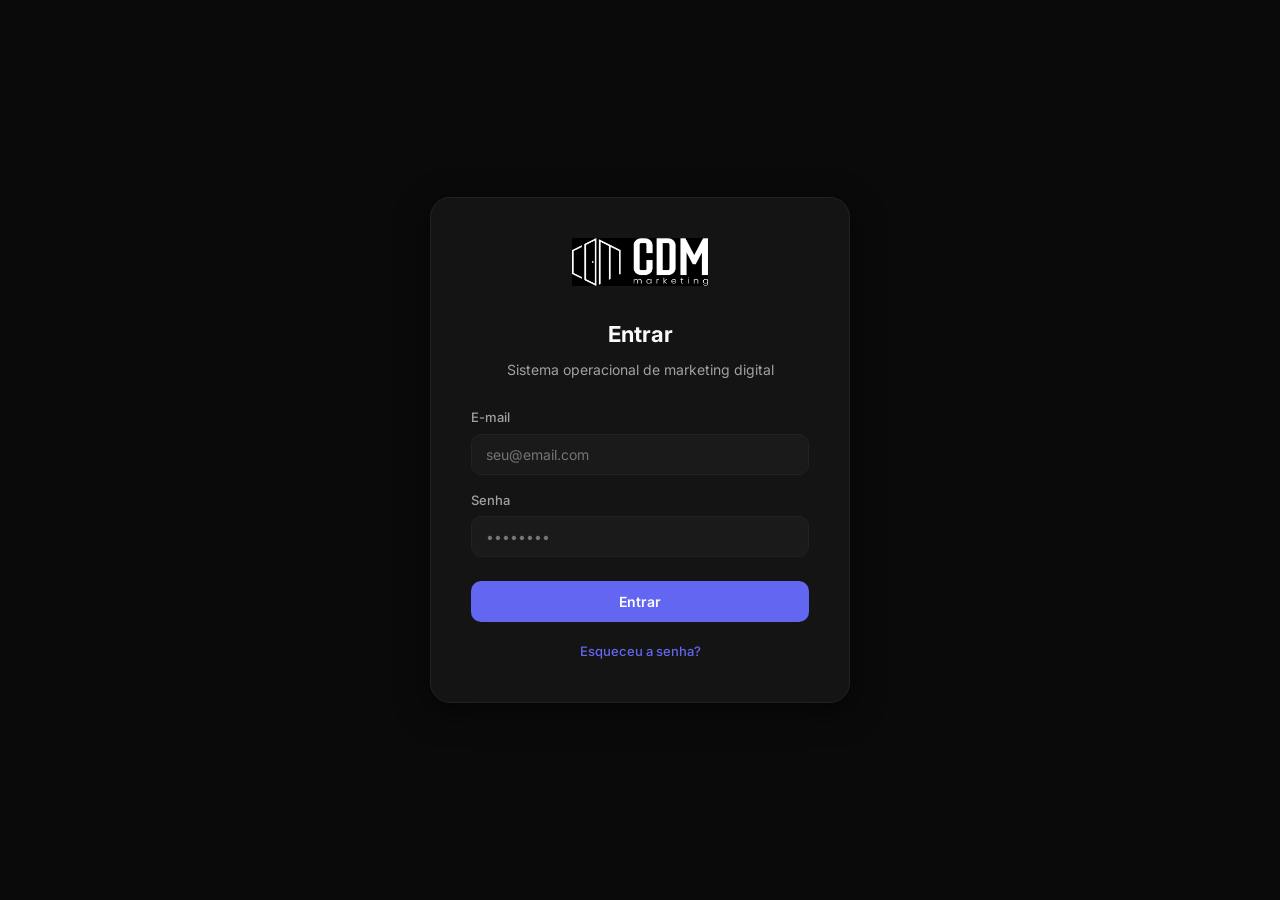
<file: app.html>
<!DOCTYPE html>
<html lang="pt-BR" data-theme="dark">
<head>
  <meta charset="UTF-8">
  <meta name="viewport" content="width=device-width, initial-scale=1.0">
  <title>CDM Central</title>
  <link rel="icon" type="image/png" href="assets/logos/cdm-icon.png?v=20260618d">
  <link rel="preconnect" href="https://fonts.googleapis.com">
  <link rel="preconnect" href="https://fonts.gstatic.com" crossorigin>
  <link href="https://fonts.googleapis.com/css2?family=Inter:wght@300;400;500;600;700&display=swap" rel="stylesheet">
  <link rel="stylesheet" href="css/style.css?v=20260816a">
  <link rel="stylesheet" href="css/auth.css?v=20260619e">
</head>
<body>
  <div id="app" class="app">
    <aside id="sidebar" class="sidebar">
      <div class="sidebar-header">
        <div class="logo">
          <img src="assets/logos/cdm-marketing-white.png?v=20260618d" alt="CDM marketing" class="logo-img logo-img-full">
          <img src="assets/logos/cdm-icon.png?v=20260618d" alt="CDM marketing" class="logo-img logo-img-icon">
        </div>
        <button id="sidebar-toggle" class="sidebar-toggle" aria-label="Recolher menu">
          <svg width="16" height="16" viewBox="0 0 24 24" fill="none" stroke="currentColor" stroke-width="2"><path d="M15 18l-6-6 6-6"/></svg>
        </button>
      </div>
      <nav id="sidebar-nav" class="sidebar-nav"></nav>
      <div class="sidebar-footer">
        <button id="theme-toggle" class="theme-toggle" aria-label="Alternar tema">
          <svg class="icon-sun" width="18" height="18" viewBox="0 0 24 24" fill="none" stroke="currentColor" stroke-width="2"><circle cx="12" cy="12" r="5"/><path d="M12 1v2M12 21v2M4.22 4.22l1.42 1.42M18.36 18.36l1.42 1.42M1 12h2M21 12h2M4.22 19.78l1.42-1.42M18.36 5.64l1.42-1.42"/></svg>
          <svg class="icon-moon" width="18" height="18" viewBox="0 0 24 24" fill="none" stroke="currentColor" stroke-width="2"><path d="M21 12.79A9 9 0 1 1 11.21 3 7 7 0 0 0 21 12.79z"/></svg>
          <span class="theme-label">Tema</span>
        </button>
      </div>
    </aside>

    <div class="main-wrapper">
      <header class="header">
        <div class="header-left">
          <button id="mobile-menu" class="mobile-menu-btn" aria-label="Menu">
            <svg width="20" height="20" viewBox="0 0 24 24" fill="none" stroke="currentColor" stroke-width="2"><path d="M3 12h18M3 6h18M3 18h18"/></svg>
          </button>
          <div class="search-wrapper">
            <svg class="search-icon" width="16" height="16" viewBox="0 0 24 24" fill="none" stroke="currentColor" stroke-width="2"><circle cx="11" cy="11" r="8"/><path d="m21 21-4.35-4.35"/></svg>
            <input type="text" id="global-search" class="search-input" placeholder="Buscar... (Ctrl+K)" autocomplete="off">
          </div>
        </div>
        <div class="header-right">
          <button id="notifications-btn" class="header-btn" aria-label="Notificações">
            <svg width="18" height="18" viewBox="0 0 24 24" fill="none" stroke="currentColor" stroke-width="2"><path d="M18 8A6 6 0 0 0 6 8c0 7-3 9-3 9h18s-3-2-3-9"/><path d="M13.73 21a2 2 0 0 1-3.46 0"/></svg>
            <span id="notif-badge" class="notif-badge hidden">0</span>
          </button>
          <div class="user-menu">
            <button id="user-btn" class="user-btn">
              <span class="user-avatar" id="user-avatar">A</span>
              <span class="user-name" id="user-name">...</span>
              <span class="role-badge" id="user-role"></span>
            </button>
            <div id="user-dropdown" class="hidden" style="position:absolute;right:24px;top:52px;background:var(--bg-card);border:1px solid var(--border-color);border-radius:var(--radius-md);padding:8px;min-width:160px;z-index:200">
              <button class="btn btn-ghost" style="width:100%;justify-content:flex-start" id="logout-btn">Sair</button>
            </div>
          </div>
        </div>
      </header>
      <main id="main-content" class="main-content">
        <div class="loading"><div class="spinner"></div><p style="margin-top:12px;color:var(--text-tertiary)">Iniciando...</p></div>
      </main>
    </div>

    <div id="detail-modal" class="modal-overlay hidden">
      <div class="detail-modal">
        <div class="detail-modal-header">
          <h2 id="detail-modal-title"></h2>
          <button id="close-detail-modal" class="panel-close">&times;</button>
        </div>
        <div id="detail-modal-body" class="detail-modal-body"></div>
      </div>
    </div>

    <div id="notifications-panel" class="notifications-panel hidden">
      <div class="panel-header">
        <h3>Notificações</h3>
        <button id="close-notifications" class="panel-close" aria-label="Fechar">&times;</button>
      </div>
      <div id="notifications-toolbar" class="notifications-toolbar hidden">
        <button id="mark-all-notifications" class="btn btn-ghost btn-sm" type="button">Marcar todas como lidas</button>
      </div>
      <div id="notifications-list" class="notifications-list"></div>
    </div>

    <div id="overlay" class="overlay hidden"></div>

    <div id="upload-progress" class="upload-progress-overlay hidden" aria-live="polite" aria-busy="true">
      <div class="upload-progress-card">
        <div class="spinner upload-progress-spinner"></div>
        <h3 id="upload-progress-title">Enviando arquivo...</h3>
        <p id="upload-progress-name" class="upload-progress-name"></p>
        <div class="progress-bar upload-progress-bar"><div id="upload-progress-fill" class="progress-fill"></div></div>
        <p id="upload-progress-meta" class="upload-progress-meta"></p>
      </div>
    </div>

    <div id="file-context-menu" class="file-context-menu hidden" role="menu">
      <button type="button" id="file-context-delete" class="file-context-item file-context-danger" role="menuitem">Excluir pasta</button>
    </div>

    <div id="toast-container" class="toast-container"></div>
  </div>

  <script src="js/vendor/supabase.min.js"></script>
  <script type="module" src="js/app.js?v=20260816a"></script>
</body>
</html>
</file>
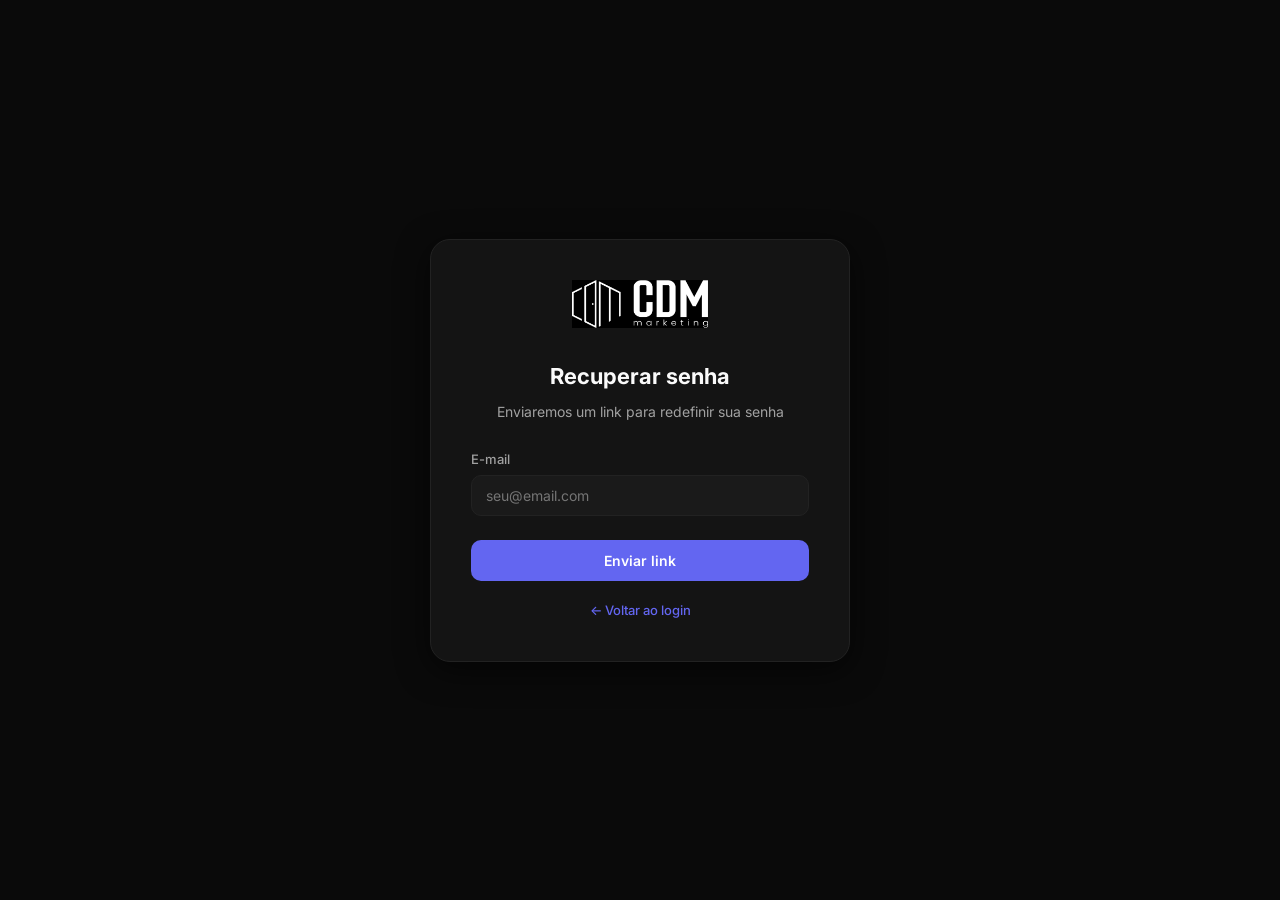
<file: forgot-password.html>
<!DOCTYPE html>
<html lang="pt-BR" data-theme="dark">
<head>
  <meta charset="UTF-8">
  <meta name="viewport" content="width=device-width, initial-scale=1.0">
  <title>Recuperar Senha — CDM Central</title>
  <link rel="icon" type="image/png" href="assets/logos/cdm-icon.png?v=20260618d">
  <link href="https://fonts.googleapis.com/css2?family=Inter:wght@400;500;600;700&display=swap" rel="stylesheet">
  <link rel="stylesheet" href="css/style.css">
  <link rel="stylesheet" href="css/auth.css">
</head>
<body>
  <div class="auth-page">
    <div class="auth-card">
      <div class="auth-logo">
        <img src="assets/logos/cdm-marketing-white.png?v=20260618d" alt="CDM marketing" class="auth-logo-full">
        <img src="assets/logos/cdm-icon.png?v=20260618d" alt="CDM marketing" class="auth-logo-icon">
      </div>
      <h1 class="auth-title">Recuperar senha</h1>
      <p class="auth-subtitle">Enviaremos um link para redefinir sua senha</p>

      <form id="reset-form">
        <div class="form-group">
          <label class="form-label" for="email">E-mail</label>
          <input class="form-input" type="email" id="email" required placeholder="seu@email.com">
        </div>
        <button type="submit" class="auth-btn" id="reset-btn">Enviar link</button>
        <div id="reset-msg" hidden></div>
      </form>

      <div class="auth-links">
        <a href="login.html">← Voltar ao login</a>
      </div>
    </div>
  </div>

  <script src="js/vendor/supabase.min.js"></script>
  <script type="module">
    import { resetPassword } from './js/auth.js';

    document.getElementById('reset-form').addEventListener('submit', async (e) => {
      e.preventDefault();
      const btn = document.getElementById('reset-btn');
      const msg = document.getElementById('reset-msg');
      btn.disabled = true;

      try {
        await resetPassword(document.getElementById('email').value);
        msg.className = 'form-success';
        msg.textContent = 'Link enviado! Verifique seu e-mail.';
        msg.hidden = false;
      } catch (err) {
        msg.className = 'form-error';
        msg.textContent = err.message;
        msg.hidden = false;
      } finally {
        btn.disabled = false;
      }
    });
  </script>
</body>
</html>
</file>
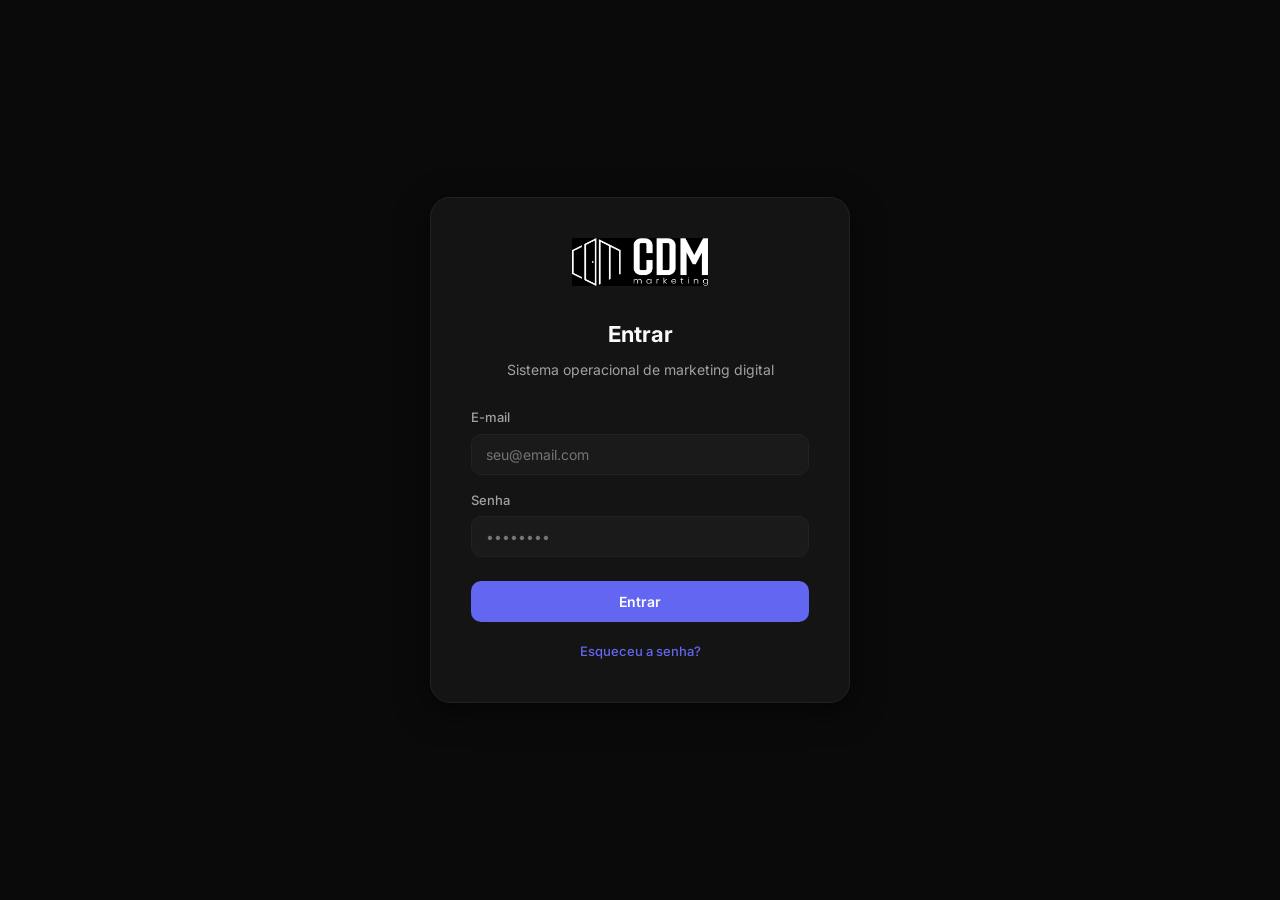
<file: login.html>
<!DOCTYPE html>
<html lang="pt-BR" data-theme="dark">
<head>
  <meta charset="UTF-8">
  <meta name="viewport" content="width=device-width, initial-scale=1.0">
  <title>Login — CDM Central</title>
  <link rel="icon" type="image/png" href="assets/logos/cdm-icon.png?v=20260618d">
  <link href="https://fonts.googleapis.com/css2?family=Inter:wght@400;500;600;700&display=swap" rel="stylesheet">
  <link rel="stylesheet" href="css/style.css">
  <link rel="stylesheet" href="css/auth.css">
</head>
<body>
  <div class="auth-page">
    <div class="auth-card">
      <div class="auth-logo">
        <img src="assets/logos/cdm-marketing-white.png?v=20260618d" alt="CDM marketing" class="auth-logo-full">
        <img src="assets/logos/cdm-icon.png?v=20260618d" alt="CDM marketing" class="auth-logo-icon">
      </div>
      <h1 class="auth-title">Entrar</h1>
      <p class="auth-subtitle">Sistema operacional de marketing digital</p>

      <form id="login-form">
        <div class="form-group">
          <label class="form-label" for="email">E-mail</label>
          <input class="form-input" type="email" id="email" required autocomplete="email" placeholder="seu@email.com">
        </div>
        <div class="form-group">
          <label class="form-label" for="password">Senha</label>
          <input class="form-input" type="password" id="password" required autocomplete="current-password" placeholder="••••••••">
        </div>
        <button type="submit" class="auth-btn" id="login-btn">Entrar</button>
        <div id="login-error" class="form-error" hidden></div>
      </form>

      <div class="auth-links">
        <a href="forgot-password.html">Esqueceu a senha?</a>
      </div>
    </div>
  </div>

  <script src="js/vendor/supabase.min.js"></script>
  <script type="module">
    import { getSession, signIn } from './js/auth.js';

    const session = await getSession();
    const lastView = localStorage.getItem('cdm-last-view');
    const appUrl = lastView ? `app.html#/${lastView}` : 'app.html';
    if (session) window.location.replace(appUrl);

    const form = document.getElementById('login-form');
    const errorEl = document.getElementById('login-error');
    const btn = document.getElementById('login-btn');

    form.addEventListener('submit', async (e) => {
      e.preventDefault();
      errorEl.hidden = true;
      btn.disabled = true;
      btn.textContent = 'Entrando...';

      try {
        await signIn(document.getElementById('email').value, document.getElementById('password').value);
        const lastView = localStorage.getItem('cdm-last-view');
        window.location.replace(lastView ? `app.html#/${lastView}` : 'app.html');
      } catch (err) {
        errorEl.textContent = err.message === 'Invalid login credentials'
          ? 'E-mail ou senha incorretos'
          : err.message;
        errorEl.hidden = false;
      } finally {
        btn.disabled = false;
        btn.textContent = 'Entrar';
      }
    });
  </script>
</body>
</html>
</file>
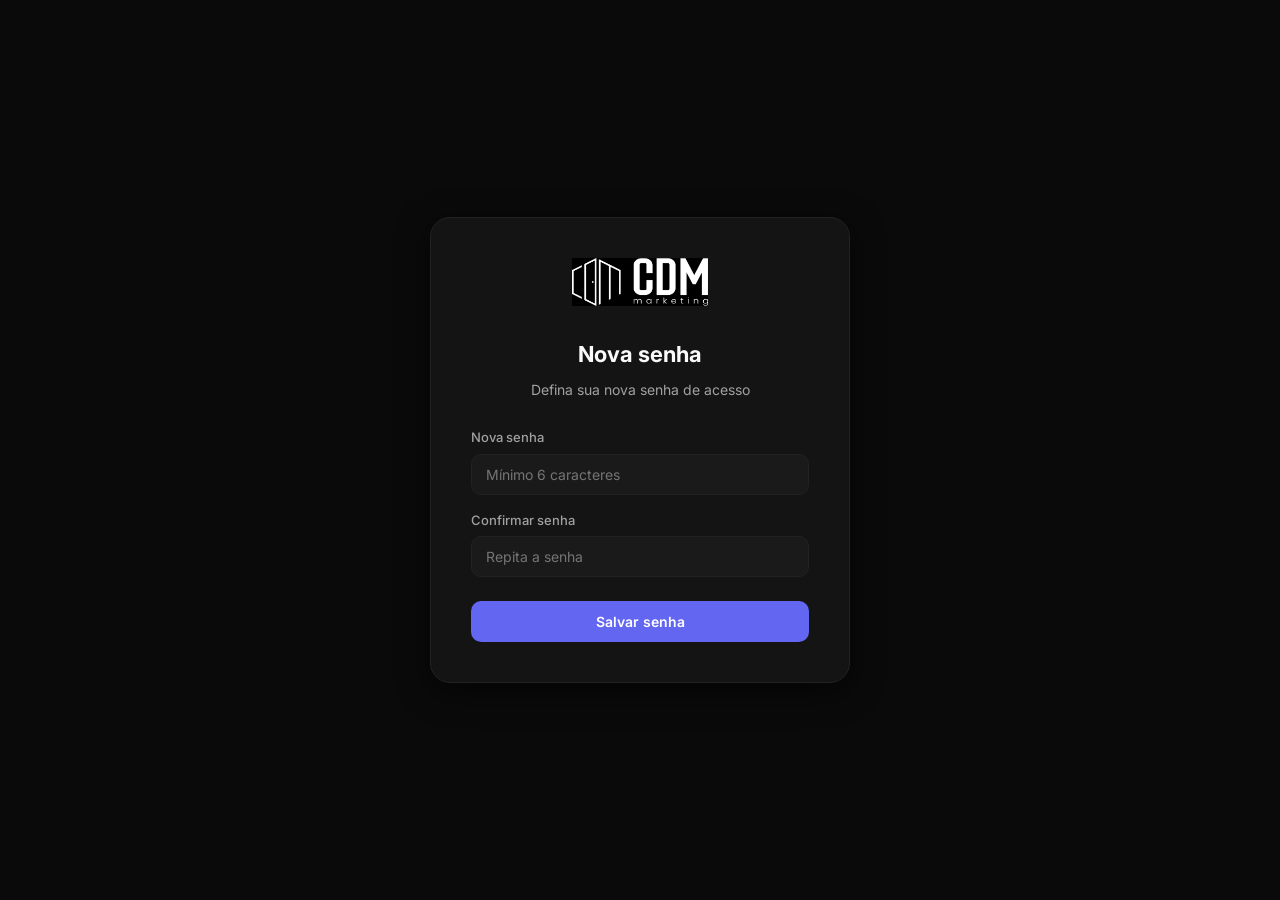
<file: reset-password.html>
<!DOCTYPE html>
<html lang="pt-BR" data-theme="dark">
<head>
  <meta charset="UTF-8">
  <meta name="viewport" content="width=device-width, initial-scale=1.0">
  <title>Nova Senha — CDM Central</title>
  <link rel="icon" type="image/png" href="assets/logos/cdm-icon.png?v=20260618d">
  <link href="https://fonts.googleapis.com/css2?family=Inter:wght@400;500;600;700&display=swap" rel="stylesheet">
  <link rel="stylesheet" href="css/style.css">
  <link rel="stylesheet" href="css/auth.css">
</head>
<body>
  <div class="auth-page">
    <div class="auth-card">
      <div class="auth-logo">
        <img src="assets/logos/cdm-marketing-white.png?v=20260618d" alt="CDM marketing" class="auth-logo-full">
        <img src="assets/logos/cdm-icon.png?v=20260618d" alt="CDM marketing" class="auth-logo-icon">
      </div>
      <h1 class="auth-title">Nova senha</h1>
      <p class="auth-subtitle">Defina sua nova senha de acesso</p>

      <form id="password-form">
        <div class="form-group">
          <label class="form-label" for="password">Nova senha</label>
          <input class="form-input" type="password" id="password" required minlength="6" placeholder="Mínimo 6 caracteres">
        </div>
        <div class="form-group">
          <label class="form-label" for="confirm">Confirmar senha</label>
          <input class="form-input" type="password" id="confirm" required placeholder="Repita a senha">
        </div>
        <button type="submit" class="auth-btn">Salvar senha</button>
        <div id="pwd-msg" hidden></div>
      </form>
    </div>
  </div>

  <script src="js/vendor/supabase.min.js"></script>
  <script type="module">
    import { updatePassword } from './js/auth.js';

    document.getElementById('password-form').addEventListener('submit', async (e) => {
      e.preventDefault();
      const pwd = document.getElementById('password').value;
      const confirm = document.getElementById('confirm').value;
      const msg = document.getElementById('pwd-msg');

      if (pwd !== confirm) {
        msg.className = 'form-error';
        msg.textContent = 'As senhas não coincidem';
        msg.hidden = false;
        return;
      }

      try {
        await updatePassword(pwd);
        msg.className = 'form-success';
        msg.textContent = 'Senha atualizada! Redirecionando...';
        msg.hidden = false;
        setTimeout(() => window.location.replace('app.html'), 1500);
      } catch (err) {
        msg.className = 'form-error';
        msg.textContent = err.message;
        msg.hidden = false;
      }
    });
  </script>
</body>
</html>
</file>
<file: css/style.css>
/* ============================================
   CDM CENTRAL - Premium SaaS Design System
   ============================================ */

/* --- CSS Variables: Dark Theme (default) --- */
:root,
[data-theme="dark"] {
  --bg-primary: #0A0A0A;
  --bg-secondary: #111111;
  --bg-tertiary: #1A1A1A;
  --bg-card: #141414;
  --bg-card-hover: #1C1C1C;
  --bg-input: #1A1A1A;
  --bg-sidebar: #0D0D0D;
  --bg-header: rgba(10, 10, 10, 0.85);
  --border-color: #222222;
  --border-light: #2A2A2A;
  --border-focus: #6366f1;
  --text-primary: #FAFAFA;
  --text-secondary: #A1A1A1;
  --text-tertiary: #666666;
  --text-muted: #444444;
  --accent: #6366f1;
  --accent-hover: #818cf8;
  --accent-subtle: rgba(99, 102, 241, 0.12);
  --success: #22c55e;
  --success-subtle: rgba(34, 197, 94, 0.12);
  --warning: #f59e0b;
  --warning-subtle: rgba(245, 158, 11, 0.12);
  --danger: #ef4444;
  --danger-subtle: rgba(239, 68, 68, 0.12);
  --info: #3b82f6;
  --info-subtle: rgba(59, 130, 246, 0.12);
  --shadow-sm: 0 1px 2px rgba(0, 0, 0, 0.4);
  --shadow-md: 0 4px 12px rgba(0, 0, 0, 0.5);
  --shadow-lg: 0 8px 32px rgba(0, 0, 0, 0.6);
  --radius-sm: 6px;
  --radius-md: 10px;
  --radius-lg: 14px;
  --radius-xl: 20px;
  --sidebar-width: 260px;
  --sidebar-collapsed: 72px;
  --header-height: 60px;
  --transition: 0.2s cubic-bezier(0.4, 0, 0.2, 1);
  --font: 'Inter', -apple-system, BlinkMacSystemFont, 'Segoe UI', sans-serif;
}

/* --- Light Theme --- */
[data-theme="light"] {
  --bg-primary: #FFFFFF;
  --bg-secondary: #FAFAFA;
  --bg-tertiary: #F5F5F5;
  --bg-card: #FFFFFF;
  --bg-card-hover: #FAFAFA;
  --bg-input: #F5F5F5;
  --bg-sidebar: #FAFAFA;
  --bg-header: rgba(255, 255, 255, 0.9);
  --border-color: #E5E5E5;
  --border-light: #EEEEEE;
  --text-primary: #0A0A0A;
  --text-secondary: #666666;
  --text-tertiary: #999999;
  --text-muted: #CCCCCC;
  --shadow-sm: 0 1px 2px rgba(0, 0, 0, 0.05);
  --shadow-md: 0 4px 12px rgba(0, 0, 0, 0.08);
  --shadow-lg: 0 8px 32px rgba(0, 0, 0, 0.12);
}

/* --- Reset & Base --- */
*, *::before, *::after { box-sizing: border-box; margin: 0; padding: 0; }

html {
  font-size: 14px;
  -webkit-font-smoothing: antialiased;
  -moz-osx-font-smoothing: grayscale;
}

body {
  font-family: var(--font);
  background: var(--bg-primary);
  color: var(--text-primary);
  line-height: 1.5;
  overflow: hidden;
}

button, input, textarea, select {
  font-family: inherit;
  font-size: inherit;
  border: none;
  outline: none;
  background: none;
  color: inherit;
}

a { color: var(--accent); text-decoration: none; }
a:hover { color: var(--accent-hover); }

::-webkit-scrollbar { width: 6px; height: 6px; }
::-webkit-scrollbar-track { background: transparent; }
::-webkit-scrollbar-thumb { background: var(--border-light); border-radius: 3px; }
::-webkit-scrollbar-thumb:hover { background: var(--text-tertiary); }

/* --- App Layout --- */
.app {
  display: flex;
  height: 100vh;
  overflow: hidden;
}

.main-wrapper {
  flex: 1;
  display: flex;
  flex-direction: column;
  min-width: 0;
  transition: margin-left var(--transition);
}

/* --- Sidebar --- */
.sidebar {
  width: var(--sidebar-width);
  height: 100vh;
  background: var(--bg-sidebar);
  border-right: 1px solid var(--border-color);
  display: flex;
  flex-direction: column;
  flex-shrink: 0;
  transition: width var(--transition);
  z-index: 100;
  position: relative;
}

.sidebar.collapsed {
  width: var(--sidebar-collapsed);
}

.sidebar-header {
  display: flex;
  align-items: center;
  justify-content: space-between;
  padding: 20px 16px;
  border-bottom: 1px solid var(--border-color);
  min-height: 72px;
}

.logo {
  display: flex;
  align-items: center;
  overflow: hidden;
  min-width: 0;
  flex: 1;
}

.logo-img {
  object-fit: contain;
  flex-shrink: 0;
}

.logo-img-full {
  height: 36px;
  width: auto;
  max-width: 100%;
  display: block;
}

.logo-img-icon {
  width: 36px;
  height: 36px;
  display: none;
}

[data-theme="light"] .logo-img-full { display: none; }
[data-theme="light"] .logo-img-icon { display: block; }

.sidebar.collapsed .logo-img-icon { display: none; }

.sidebar.collapsed .logo-img-full {
  display: block;
  width: 36px;
  height: 36px;
  object-fit: cover;
  object-position: left center;
}

.sidebar-toggle {
  width: 28px;
  height: 28px;
  border-radius: var(--radius-sm);
  display: flex;
  align-items: center;
  justify-content: center;
  color: var(--text-tertiary);
  cursor: pointer;
  transition: all var(--transition);
  flex-shrink: 0;
}

.sidebar-toggle:hover {
  background: var(--bg-tertiary);
  color: var(--text-primary);
}

.sidebar.collapsed .sidebar-toggle svg { transform: rotate(180deg); }

.sidebar-nav {
  flex: 1;
  overflow-y: auto;
  padding: 12px 8px;
}

.nav-section {
  margin-bottom: 8px;
}

.nav-section-title {
  font-size: 10px;
  font-weight: 600;
  text-transform: uppercase;
  letter-spacing: 0.08em;
  color: var(--text-tertiary);
  padding: 8px 12px 4px;
  white-space: nowrap;
  overflow: hidden;
}

.sidebar.collapsed .nav-section-title { opacity: 0; height: 0; padding: 0; }

.nav-item {
  display: flex;
  align-items: center;
  gap: 12px;
  padding: 9px 12px;
  border-radius: var(--radius-md);
  color: var(--text-secondary);
  cursor: pointer;
  transition: all var(--transition);
  white-space: nowrap;
  font-size: 13px;
  font-weight: 450;
  position: relative;
  border: none;
  width: 100%;
  text-align: left;
}

.nav-item:hover {
  background: var(--bg-tertiary);
  color: var(--text-primary);
}

.nav-item.active {
  background: var(--accent-subtle);
  color: var(--accent);
  font-weight: 500;
}

.nav-item.active::before {
  content: '';
  position: absolute;
  left: 0;
  top: 50%;
  transform: translateY(-50%);
  width: 3px;
  height: 18px;
  background: var(--accent);
  border-radius: 0 2px 2px 0;
}

.nav-icon {
  width: 22px;
  height: 22px;
  display: flex;
  align-items: center;
  justify-content: center;
  flex-shrink: 0;
  color: inherit;
  opacity: 0.85;
}

.nav-item.active .nav-icon { opacity: 1; }

.nav-icon-svg {
  display: block;
}

.sidebar.collapsed .nav-label { opacity: 0; width: 0; }

.sidebar-footer {
  padding: 12px 8px;
  border-top: 1px solid var(--border-color);
}

.theme-toggle {
  display: flex;
  align-items: center;
  gap: 12px;
  padding: 9px 12px;
  border-radius: var(--radius-md);
  color: var(--text-secondary);
  cursor: pointer;
  width: 100%;
  transition: all var(--transition);
}

.theme-toggle:hover {
  background: var(--bg-tertiary);
  color: var(--text-primary);
}

[data-theme="dark"] .icon-sun { display: block; }
[data-theme="dark"] .icon-moon { display: none; }
[data-theme="light"] .icon-sun { display: none; }
[data-theme="light"] .icon-moon { display: block; }

.sidebar.collapsed .theme-label { display: none; }

/* --- Header --- */
.header {
  height: var(--header-height);
  display: flex;
  align-items: center;
  justify-content: space-between;
  padding: 0 24px;
  border-bottom: 1px solid var(--border-color);
  background: var(--bg-header);
  backdrop-filter: blur(12px);
  -webkit-backdrop-filter: blur(12px);
  flex-shrink: 0;
  z-index: 50;
}

.header-left, .header-right {
  display: flex;
  align-items: center;
  gap: 12px;
}

.mobile-menu-btn {
  display: none;
  width: 36px;
  height: 36px;
  border-radius: var(--radius-md);
  align-items: center;
  justify-content: center;
  cursor: pointer;
  color: var(--text-secondary);
}

.mobile-menu-btn:hover { background: var(--bg-tertiary); }

.search-wrapper {
  position: relative;
  display: flex;
  align-items: center;
}

.search-icon {
  position: absolute;
  left: 12px;
  color: var(--text-tertiary);
  pointer-events: none;
}

.search-input {
  width: 320px;
  height: 38px;
  padding: 0 60px 0 38px;
  background: var(--bg-input);
  border: 1px solid var(--border-color);
  border-radius: var(--radius-lg);
  color: var(--text-primary);
  transition: all var(--transition);
}

.search-input:focus {
  border-color: var(--border-focus);
  box-shadow: 0 0 0 3px var(--accent-subtle);
}

.search-input::placeholder { color: var(--text-tertiary); }

.search-kbd {
  position: absolute;
  right: 10px;
  font-size: 11px;
  padding: 2px 6px;
  background: var(--bg-tertiary);
  border: 1px solid var(--border-color);
  border-radius: 4px;
  color: var(--text-tertiary);
  font-family: inherit;
}

.header-btn {
  width: 38px;
  height: 38px;
  border-radius: var(--radius-md);
  display: flex;
  align-items: center;
  justify-content: center;
  cursor: pointer;
  color: var(--text-secondary);
  position: relative;
  transition: all var(--transition);
}

.header-btn:hover {
  background: var(--bg-tertiary);
  color: var(--text-primary);
}

.notif-badge {
  position: absolute;
  top: 6px;
  right: 6px;
  width: 16px;
  height: 16px;
  background: var(--danger);
  color: white;
  font-size: 9px;
  font-weight: 700;
  border-radius: 50%;
  display: flex;
  align-items: center;
  justify-content: center;
}

.user-btn {
  display: flex;
  align-items: center;
  gap: 8px;
  padding: 4px 8px 4px 4px;
  border-radius: var(--radius-lg);
  cursor: pointer;
  transition: all var(--transition);
}

.user-btn:hover { background: var(--bg-tertiary); }

.user-avatar {
  width: 32px;
  height: 32px;
  border-radius: var(--radius-md);
  background: var(--accent);
  color: white;
  display: flex;
  align-items: center;
  justify-content: center;
  font-size: 12px;
  font-weight: 600;
}

.user-name {
  font-size: 13px;
  font-weight: 500;
}

/* --- Main Content --- */
.main-content {
  flex: 1;
  overflow-y: auto;
  padding: 24px;
  animation: fadeIn 0.3s ease;
}

.main-content.is-loading {
  opacity: 0.72;
  pointer-events: none;
  transition: opacity 0.15s ease;
}

@keyframes fadeIn {
  from { opacity: 0; transform: translateY(8px); }
  to { opacity: 1; transform: translateY(0); }
}

.page-header {
  margin-bottom: 24px;
}

.page-title {
  font-size: 24px;
  font-weight: 700;
  letter-spacing: -0.03em;
  margin-bottom: 4px;
}

.page-subtitle {
  color: var(--text-secondary);
  font-size: 14px;
}

.page-actions {
  display: flex;
  gap: 8px;
  margin-top: 16px;
}

/* --- Buttons --- */
.btn {
  display: inline-flex;
  align-items: center;
  gap: 6px;
  padding: 8px 16px;
  border-radius: var(--radius-md);
  font-size: 13px;
  font-weight: 500;
  cursor: pointer;
  transition: all var(--transition);
  border: 1px solid transparent;
  white-space: nowrap;
}

.btn-primary {
  background: var(--accent);
  color: white;
}

.btn-primary:hover {
  background: var(--accent-hover);
  transform: translateY(-1px);
  box-shadow: var(--shadow-md);
}

.btn-secondary {
  background: var(--bg-tertiary);
  color: var(--text-primary);
  border-color: var(--border-color);
}

.btn-secondary:hover { background: var(--bg-card-hover); }

.btn-ghost {
  color: var(--text-secondary);
}

.btn-ghost:hover {
  background: var(--bg-tertiary);
  color: var(--text-primary);
}

.btn-sm { padding: 5px 10px; font-size: 12px; }

.btn-icon {
  width: 32px;
  height: 32px;
  padding: 0;
  display: inline-flex;
  align-items: center;
  justify-content: center;
  border-radius: var(--radius-sm);
}

/* --- Cards --- */
.card {
  background: var(--bg-card);
  border: 1px solid var(--border-color);
  border-radius: var(--radius-lg);
  padding: 20px;
  transition: all var(--transition);
}

.card:hover { border-color: var(--border-light); }

.card-header {
  display: flex;
  align-items: center;
  justify-content: space-between;
  margin-bottom: 16px;
}

.card-title {
  font-size: 14px;
  font-weight: 600;
  color: var(--text-secondary);
}

.card-value {
  font-size: 28px;
  font-weight: 700;
  letter-spacing: -0.03em;
  line-height: 1.2;
}

.card-change {
  font-size: 12px;
  font-weight: 500;
  margin-top: 4px;
}

.card-change.positive { color: var(--success); }
.card-change.negative { color: var(--danger); }

/* --- Grid Layouts --- */
.grid { display: grid; gap: 16px; }
.grid-2 { grid-template-columns: repeat(2, 1fr); }
.grid-3 { grid-template-columns: repeat(3, 1fr); }
.grid-4 { grid-template-columns: repeat(4, 1fr); }
.grid-5 { grid-template-columns: repeat(5, 1fr); }
.grid-auto { grid-template-columns: repeat(auto-fill, minmax(240px, 1fr)); }

/* --- Metric Cards --- */
.metric-card {
  background: var(--bg-card);
  border: 1px solid var(--border-color);
  border-radius: var(--radius-lg);
  padding: 20px;
  position: relative;
  overflow: hidden;
  transition: all var(--transition);
}

.metric-card:hover {
  border-color: var(--border-light);
  transform: translateY(-2px);
  box-shadow: var(--shadow-md);
}

.metric-card::after {
  content: '';
  position: absolute;
  top: 0;
  left: 0;
  right: 0;
  height: 2px;
  background: var(--accent);
  opacity: 0;
  transition: opacity var(--transition);
}

.metric-card:hover::after { opacity: 1; }

.metric-label {
  font-size: 12px;
  font-weight: 500;
  color: var(--text-tertiary);
  text-transform: uppercase;
  letter-spacing: 0.05em;
  margin-bottom: 8px;
}

.metric-value {
  font-size: 26px;
  font-weight: 700;
  letter-spacing: -0.03em;
}

.metric-icon {
  position: absolute;
  top: 16px;
  right: 16px;
  width: 36px;
  height: 36px;
  border-radius: var(--radius-md);
  display: flex;
  align-items: center;
  justify-content: center;
  font-size: 16px;
}

.metric-icon.purple { background: var(--accent-subtle); }
.metric-icon.green { background: var(--success-subtle); }
.metric-icon.yellow { background: var(--warning-subtle); }
.metric-icon.red { background: var(--danger-subtle); }
.metric-icon.blue { background: var(--info-subtle); }

/* --- Progress Bar --- */
.progress-bar {
  height: 6px;
  background: var(--bg-tertiary);
  border-radius: 3px;
  overflow: hidden;
  margin-top: 12px;
}

.progress-fill {
  height: 100%;
  background: linear-gradient(90deg, var(--accent), var(--accent-hover));
  border-radius: 3px;
  transition: width 0.8s cubic-bezier(0.4, 0, 0.2, 1);
}

/* --- Chart Container --- */
.chart-container {
  background: var(--bg-card);
  border: 1px solid var(--border-color);
  border-radius: var(--radius-lg);
  padding: 20px;
}

.chart-header {
  display: flex;
  align-items: center;
  justify-content: space-between;
  margin-bottom: 16px;
}

.chart-title {
  font-size: 15px;
  font-weight: 600;
}

.chart-canvas {
  width: 100%;
  height: 240px;
}

/* --- Tabs --- */
.tabs {
  display: flex;
  gap: 4px;
  background: var(--bg-tertiary);
  padding: 4px;
  border-radius: var(--radius-md);
  margin-bottom: 20px;
  width: fit-content;
}

.tab {
  padding: 7px 16px;
  border-radius: var(--radius-sm);
  font-size: 13px;
  font-weight: 500;
  color: var(--text-secondary);
  cursor: pointer;
  transition: all var(--transition);
}

.tab:hover { color: var(--text-primary); }

.tab.active {
  background: var(--bg-card);
  color: var(--text-primary);
  box-shadow: var(--shadow-sm);
}

/* --- Tables --- */
.table-wrapper {
  overflow-x: auto;
  border: 1px solid var(--border-color);
  border-radius: var(--radius-lg);
}

table {
  width: 100%;
  border-collapse: collapse;
}

thead { background: var(--bg-tertiary); }

th {
  text-align: left;
  padding: 10px 16px;
  font-size: 11px;
  font-weight: 600;
  text-transform: uppercase;
  letter-spacing: 0.05em;
  color: var(--text-tertiary);
  border-bottom: 1px solid var(--border-color);
}

td {
  padding: 12px 16px;
  font-size: 13px;
  border-bottom: 1px solid var(--border-color);
  vertical-align: middle;
}

tr:last-child td { border-bottom: none; }

tbody tr {
  transition: background var(--transition);
  cursor: pointer;
}

tbody tr:hover { background: var(--bg-card-hover); }

/* --- Badges --- */
.badge {
  display: inline-flex;
  align-items: center;
  padding: 3px 10px;
  border-radius: 100px;
  font-size: 11px;
  font-weight: 600;
  letter-spacing: 0.02em;
}

.badge-success { background: var(--success-subtle); color: var(--success); }
.badge-warning { background: var(--warning-subtle); color: var(--warning); }
.badge-danger { background: var(--danger-subtle); color: var(--danger); }
.badge-info { background: var(--info-subtle); color: var(--info); }
.badge-neutral { background: var(--bg-tertiary); color: var(--text-secondary); }
.badge-accent { background: var(--accent-subtle); color: var(--accent); }

/* --- Kanban --- */
.kanban {
  display: flex;
  gap: 16px;
  overflow-x: auto;
  padding-bottom: 16px;
}

.kanban-column {
  min-width: 280px;
  flex: 1;
  background: var(--bg-secondary);
  border: 1px solid var(--border-color);
  border-radius: var(--radius-lg);
  padding: 16px;
}

.kanban-column-header {
  display: flex;
  align-items: center;
  justify-content: space-between;
  margin-bottom: 12px;
  padding-bottom: 12px;
  border-bottom: 1px solid var(--border-color);
}

.kanban-column-title {
  font-size: 13px;
  font-weight: 600;
  display: flex;
  align-items: center;
  gap: 8px;
}

.kanban-count {
  background: var(--bg-tertiary);
  padding: 2px 8px;
  border-radius: 100px;
  font-size: 11px;
  color: var(--text-tertiary);
}

.kanban-card {
  background: var(--bg-card);
  border: 1px solid var(--border-color);
  border-radius: var(--radius-md);
  padding: 14px;
  margin-bottom: 8px;
  cursor: pointer;
  transition: all var(--transition);
}

.kanban-card:hover {
  border-color: var(--border-light);
  transform: translateY(-1px);
  box-shadow: var(--shadow-sm);
}

.kanban-card-title {
  font-size: 13px;
  font-weight: 500;
  margin-bottom: 8px;
}

.kanban-card-meta {
  display: flex;
  align-items: center;
  justify-content: space-between;
  font-size: 11px;
  color: var(--text-tertiary);
}

.priority-dot {
  width: 8px;
  height: 8px;
  border-radius: 50%;
  display: inline-block;
}

.priority-dot.alta { background: var(--danger); }
.priority-dot.media { background: var(--warning); }
.priority-dot.baixa { background: var(--success); }

/* --- Calendar --- */
.calendar-toolbar {
  display: flex;
  align-items: center;
  justify-content: space-between;
  margin-bottom: 20px;
}

.calendar-nav {
  display: flex;
  align-items: center;
  gap: 8px;
}

.calendar-month {
  font-size: 18px;
  font-weight: 600;
  min-width: 180px;
  text-align: center;
}

.calendar-grid {
  display: grid;
  grid-template-columns: repeat(7, 1fr);
  gap: 1px;
  background: var(--border-color);
  border: 1px solid var(--border-color);
  border-radius: var(--radius-lg);
  overflow: hidden;
}

.calendar-day-header {
  background: var(--bg-tertiary);
  padding: 10px;
  text-align: center;
  font-size: 11px;
  font-weight: 600;
  text-transform: uppercase;
  color: var(--text-tertiary);
}

.calendar-day {
  background: var(--bg-card);
  min-height: 100px;
  padding: 8px;
  cursor: pointer;
  transition: background var(--transition);
}

.calendar-day:hover { background: var(--bg-card-hover); }
.calendar-day.other-month {
  opacity: 0.55;
  cursor: pointer;
}
.calendar-day.other-month:hover {
  opacity: 0.85;
}
.calendar-day.other-month.is-focused {
  opacity: 1;
}
.calendar-day.today { background: var(--accent-subtle); }

.calendar-day-number {
  font-size: 13px;
  font-weight: 500;
  margin-bottom: 4px;
}

.calendar-event {
  font-size: 11px;
  padding: 2px 6px;
  border-radius: 4px;
  margin-bottom: 2px;
  background: var(--accent-subtle);
  color: var(--accent);
  white-space: nowrap;
  overflow: hidden;
  text-overflow: ellipsis;
  cursor: pointer;
}

.calendar-event.alta { background: var(--danger-subtle); color: var(--danger); }

/* --- Notion Calendar --- */
.cal-page-header {
  display: flex;
  justify-content: space-between;
  align-items: flex-start;
  flex-wrap: wrap;
  gap: 16px;
}

.notion-toolbar {
  flex-wrap: wrap;
  margin-bottom: 16px;
}

.cal-filters {
  display: flex;
  flex-wrap: wrap;
  gap: 12px;
  align-items: center;
  margin-bottom: 16px;
}

.cal-filter-group {
  display: flex;
  flex-wrap: wrap;
  gap: 6px;
}

.cal-filter-chip {
  padding: 6px 12px;
  border-radius: 999px;
  border: 1px solid var(--border-color);
  background: var(--bg-card);
  color: var(--text-secondary);
  font-size: 12px;
  cursor: pointer;
  transition: all var(--transition);
}

.cal-filter-chip:hover { border-color: var(--accent); color: var(--text-primary); }
.cal-filter-chip.active { background: var(--accent-subtle); border-color: var(--accent); color: var(--accent); }

.cal-filter-select {
  max-width: 220px;
  padding: 6px 10px;
  font-size: 13px;
}

.cal-client-multi {
  position: relative;
  min-width: 220px;
  max-width: 280px;
}

.cal-client-multi-toggle {
  display: flex;
  align-items: center;
  justify-content: space-between;
  gap: 8px;
  width: 100%;
  max-width: none;
  padding: 6px 10px;
  font-size: 13px;
  cursor: pointer;
  text-align: left;
}

.cal-client-multi-label {
  overflow: hidden;
  text-overflow: ellipsis;
  white-space: nowrap;
}

.cal-client-multi-caret {
  color: var(--text-tertiary);
  font-size: 11px;
}

.cal-client-multi-panel {
  position: absolute;
  top: calc(100% + 6px);
  left: 0;
  z-index: 20;
  width: 280px;
  max-height: 320px;
  display: flex;
  flex-direction: column;
  background: var(--bg-card);
  border: 1px solid var(--border-color);
  border-radius: var(--radius-md);
  box-shadow: var(--shadow-md, 0 8px 24px rgba(0,0,0,0.18));
  padding: 8px;
}

.cal-client-multi-panel.hidden { display: none; }

.cal-client-multi-hint {
  font-size: 11px;
  color: var(--text-tertiary);
  padding: 4px 8px 8px;
}

.cal-client-multi-list {
  overflow-y: auto;
  max-height: 240px;
  display: flex;
  flex-direction: column;
  gap: 2px;
}

.cal-client-option {
  display: flex;
  align-items: center;
  gap: 8px;
  padding: 6px 8px;
  border-radius: 6px;
  font-size: 13px;
  cursor: pointer;
}

.cal-client-option:hover { background: var(--bg-card-hover); }
.cal-client-option.is-disabled { opacity: 0.45; cursor: not-allowed; }
.cal-client-option input { margin: 0; }
.cal-client-multi-empty { font-size: 13px; color: var(--text-tertiary); padding: 8px; }
#cal-client-clear { margin-top: 6px; align-self: flex-start; }

.notion-calendar .calendar-day {
  min-height: 268px;
  height: 268px;
  vertical-align: top;
  overflow: hidden;
}

.notion-calendar.has-day-focus .calendar-day.is-focused {
  overflow-y: auto;
}

.calendar-day-header-row {
  display: flex;
  justify-content: space-between;
  align-items: center;
  margin-bottom: 6px;
}

.cal-day-add {
  width: 22px;
  height: 22px;
  border: none;
  border-radius: 4px;
  background: transparent;
  color: var(--text-tertiary);
  cursor: pointer;
  font-size: 16px;
  line-height: 1;
  opacity: 0;
  transition: opacity var(--transition);
}

.calendar-day:hover .cal-day-add { opacity: 1; }
.cal-day-add:hover { background: var(--accent-subtle); color: var(--accent); }

.calendar-day-events { display: flex; flex-direction: column; gap: 4px; }

.calendar-event.type-task { background: rgba(99, 102, 241, 0.15); color: #818cf8; border-left: 2px solid #6366f1; }
.calendar-event.type-meeting { background: rgba(34, 197, 94, 0.15); color: #4ade80; border-left: 2px solid #22c55e; }
.calendar-event.type-event { background: rgba(168, 85, 247, 0.15); color: #c084fc; border-left: 2px solid #a855f7; }
.calendar-event.type-invoice { background: rgba(234, 179, 8, 0.15); color: #facc15; border-left: 2px solid #eab308; }

.cal-event-dot {
  display: inline-block;
  width: 6px;
  height: 6px;
  border-radius: 50%;
  background: currentColor;
  margin-right: 4px;
  vertical-align: middle;
}

.calendar-more {
  font-size: 10px;
  color: var(--text-tertiary);
  padding: 2px 4px;
  cursor: pointer;
}

.calendar-more:hover { color: var(--accent); }

.calendar-week-grid {
  display: grid;
  grid-template-columns: repeat(7, 1fr);
  gap: 1px;
  background: var(--border-color);
  border: 1px solid var(--border-color);
  border-radius: var(--radius-lg);
  overflow: hidden;
}

.calendar-week-header {
  background: var(--bg-tertiary);
  padding: 12px;
  text-align: center;
  font-size: 12px;
  font-weight: 600;
  color: var(--text-secondary);
}

.calendar-week-header.today { color: var(--accent); }

.calendar-week-col {
  background: var(--bg-card);
  min-height: 320px;
  padding: 8px;
  display: flex;
  flex-direction: column;
  gap: 4px;
}

.calendar-week-col.today { background: var(--accent-subtle); }

.cal-week-empty { font-size: 12px; color: var(--text-tertiary); text-align: center; margin-top: 24px; }

.cal-day-add-week { opacity: 1; align-self: flex-end; margin-bottom: 4px; }

.cal-table-wrap { margin-top: 8px; }

.cal-table tbody tr { cursor: pointer; transition: background var(--transition); }
.cal-table tbody tr:hover { background: var(--bg-card-hover); }

.cal-table-task { display: flex; align-items: flex-start; gap: 8px; font-weight: 500; }
.cal-table-text { display: flex; flex-direction: column; gap: 2px; min-width: 0; }
.cal-table-icon { font-size: 16px; }

.cal-type-tag.type-task { background: rgba(99, 102, 241, 0.15); color: #818cf8; }
.cal-type-tag.type-meeting { background: rgba(34, 197, 94, 0.15); color: #4ade80; }
.cal-type-tag.type-event { background: rgba(168, 85, 247, 0.15); color: #c084fc; }
.cal-type-tag.type-invoice { background: rgba(234, 179, 8, 0.15); color: #facc15; }

.cal-agenda { display: flex; flex-direction: column; gap: 24px; }

.cal-agenda-day { border-left: 2px solid var(--border-color); padding-left: 16px; }

.cal-agenda-date {
  font-size: 14px;
  font-weight: 600;
  color: var(--text-secondary);
  margin-bottom: 12px;
  text-transform: capitalize;
}

.cal-agenda-item {
  display: flex;
  gap: 16px;
  padding: 12px;
  background: var(--bg-card);
  border: 1px solid var(--border-color);
  border-radius: var(--radius-md);
  margin-bottom: 8px;
  cursor: pointer;
  transition: border-color var(--transition);
}

.cal-agenda-item:hover { border-color: var(--accent); }

.cal-agenda-time {
  font-size: 12px;
  color: var(--text-tertiary);
  min-width: 80px;
}

.cal-agenda-title { font-weight: 500; font-size: 14px; margin-bottom: 4px; }
.cal-agenda-desc { font-size: 12px; color: var(--text-secondary); line-height: 1.45; margin-bottom: 6px; }

.cal-table-desc {
  display: block;
  font-size: 11px;
  font-weight: 400;
  color: var(--text-secondary);
  margin-top: 2px;
}

.cal-agenda-meta {
  display: flex;
  flex-wrap: wrap;
  gap: 8px;
  font-size: 12px;
  color: var(--text-secondary);
}

.cal-legend {
  display: flex;
  flex-wrap: wrap;
  gap: 16px;
  margin-top: 20px;
  padding-top: 16px;
  border-top: 1px solid var(--border-color);
  font-size: 12px;
  color: var(--text-tertiary);
}

.cal-legend-item { display: flex; align-items: center; gap: 6px; }

.cal-legend-dot {
  width: 10px;
  height: 10px;
  border-radius: 2px;
}

.cal-legend-dot.type-task { background: #6366f1; }
.cal-legend-dot.type-meeting { background: #22c55e; }
.cal-legend-dot.type-event { background: #a855f7; }
.cal-legend-dot.type-invoice { background: #eab308; }

.cal-view-tabs { margin-left: auto; }

@media (max-width: 768px) {
  .notion-calendar { font-size: 11px; }
  .notion-calendar .calendar-day { min-height: 220px; height: 220px; padding: 4px; }
  .notion-week-cols { grid-template-columns: 1fr; }
  .notion-week-headers { grid-template-columns: 1fr; }
  .cal-filter-select { max-width: 100%; }
  .cal-client-multi { max-width: 100%; min-width: 0; width: 100%; }
  .cal-client-multi-panel { width: 100%; }
}

/* --- Notion UI --- */
.notion-week-board { margin-top: 8px; }

.notion-week-headers,
.notion-week-cols {
  display: grid;
  grid-template-columns: repeat(7, minmax(140px, 1fr));
  gap: 8px;
}

.notion-week-headers { margin-bottom: 8px; }

.notion-week-header {
  display: flex;
  flex-direction: column;
  align-items: center;
  gap: 4px;
  padding: 10px 8px;
  font-size: 12px;
  color: var(--text-tertiary);
  text-transform: lowercase;
  text-align: center;
}

.notion-weekday {
  font-size: 11px;
  font-weight: 500;
  line-height: 1.25;
  color: var(--text-secondary);
}

.notion-week-header.today { color: var(--text-primary); }

.notion-day-num {
  font-size: 14px;
  font-weight: 500;
  width: 28px;
  height: 28px;
  display: flex;
  align-items: center;
  justify-content: center;
  border-radius: 50%;
}

.notion-day-num.today-badge {
  background: #e03e3e;
  color: #fff;
  font-weight: 600;
}

.notion-week-col {
  background: var(--bg-secondary);
  border-radius: var(--radius-md);
  min-height: 480px;
  padding: 8px;
  position: relative;
}

.notion-week-col.today { background: rgba(224, 62, 62, 0.06); }

.notion-week-cards {
  display: flex;
  flex-direction: column;
  gap: 8px;
}

.notion-card {
  background: var(--bg-card);
  border: 1px solid var(--border-color);
  border-radius: 8px;
  padding: 0;
  cursor: pointer;
  transition: box-shadow var(--transition), transform var(--transition);
  font-size: 12px;
  overflow: hidden;
}

.notion-card-inner { padding: 10px 12px 12px; }

.notion-card-color-bar {
  height: 4px;
  width: 100%;
}

.notion-card-color-bar.owner-boleto { background: #22c55e; }
.notion-card-color-bar.owner-juan { background: #3b82f6; }
.notion-card-color-bar.owner-mariah { background: #ec4899; }
.notion-card-color-bar.owner-wanessa { background: #a855f7; }
.notion-card-color-bar.owner-bernardo { background: #f97316; }
.notion-card-color-bar.owner-ney { background: #ef4444; }
.notion-card-color-bar.owner-default { background: #787774; }

.notion-card.owner-boleto { background: rgba(34, 197, 94, 0.14); border-color: rgba(34, 197, 94, 0.35); }
.notion-card.owner-juan { background: rgba(59, 130, 246, 0.14); border-color: rgba(59, 130, 246, 0.35); }
.notion-card.owner-mariah { background: rgba(236, 72, 153, 0.14); border-color: rgba(236, 72, 153, 0.35); }
.notion-card.owner-wanessa { background: rgba(168, 85, 247, 0.14); border-color: rgba(168, 85, 247, 0.35); }
.notion-card.owner-bernardo { background: rgba(249, 115, 22, 0.14); border-color: rgba(249, 115, 22, 0.35); }
.notion-card.owner-ney { background: rgba(239, 68, 68, 0.14); border-color: rgba(239, 68, 68, 0.35); }
.notion-card.owner-default { border-color: var(--border-color); background: var(--bg-card); }

.notion-card-compact {
  display: flex;
  align-items: center;
  gap: 6px;
  font-size: 11px;
  padding: 5px 8px;
  border-radius: 6px;
  border: 1px solid var(--border-color);
  white-space: nowrap;
  overflow: hidden;
  cursor: pointer;
  text-align: left;
}

.notion-compact-dot {
  width: 8px;
  height: 8px;
  border-radius: 50%;
  flex-shrink: 0;
}

.notion-compact-dot.owner-boleto { background: #22c55e; }
.notion-compact-dot.owner-juan { background: #3b82f6; }
.notion-compact-dot.owner-mariah { background: #ec4899; }
.notion-compact-dot.owner-wanessa { background: #a855f7; }
.notion-compact-dot.owner-bernardo { background: #f97316; }
.notion-compact-dot.owner-ney { background: #ef4444; }
.notion-compact-dot.owner-default { background: #787774; }

.notion-compact-text { overflow: hidden; text-overflow: ellipsis; }

.notion-card-compact.owner-boleto { background: rgba(34, 197, 94, 0.15); border-color: rgba(34, 197, 94, 0.3); }
.notion-card-compact.owner-juan { background: rgba(59, 130, 246, 0.15); border-color: rgba(59, 130, 246, 0.3); }
.notion-card-compact.owner-mariah { background: rgba(236, 72, 153, 0.15); border-color: rgba(236, 72, 153, 0.3); }
.notion-card-compact.owner-wanessa { background: rgba(168, 85, 247, 0.15); border-color: rgba(168, 85, 247, 0.3); }
.notion-card-compact.owner-bernardo { background: rgba(249, 115, 22, 0.15); border-color: rgba(249, 115, 22, 0.3); }
.notion-card-compact.owner-ney { background: rgba(239, 68, 68, 0.15); border-color: rgba(239, 68, 68, 0.3); }
.notion-card-compact.owner-default { background: var(--bg-card); color: var(--text-secondary); }

/* ââ CalendÃ¡rio MÃªs/Semana â cartÃ£o por status âââââââââââââââââââ */
.cal-status-card {
  display: flex;
  flex-direction: column;
  gap: 2px;
  padding: 6px 8px 7px 10px;
  border-radius: 6px;
  border: none;
  border-left: 4px solid transparent;
  cursor: pointer;
  overflow: hidden;
  transition: opacity 0.15s, transform 0.1s, box-shadow 0.15s;
  line-height: 1.3;
  width: 100%;
  text-align: left;
  background: var(--bg-card);
  box-sizing: border-box;
}

.cal-status-card:hover {
  opacity: 0.92;
  transform: translateY(-1px);
  box-shadow: 0 2px 8px rgba(0, 0, 0, 0.12);
}

.cal-status-card-client {
  font-size: 10px;
  font-weight: 600;
  text-transform: uppercase;
  letter-spacing: 0.03em;
  color: var(--text-tertiary);
  white-space: nowrap;
  overflow: hidden;
  text-overflow: ellipsis;
  min-height: 1.3em;
}

.cal-status-card-title {
  font-size: 12px;
  font-weight: 500;
  color: var(--text-primary);
  overflow: hidden;
  display: -webkit-box;
  -webkit-box-orient: vertical;
  -webkit-line-clamp: 2;
  line-clamp: 2;
  min-height: 2.6em;
}

.cal-status-card-desc {
  font-size: 10px;
  line-height: 1.3;
  color: var(--text-secondary);
  overflow: hidden;
  display: -webkit-box;
  -webkit-box-orient: vertical;
  -webkit-line-clamp: 1;
  line-clamp: 1;
  min-height: 1.3em;
}

.cal-status-card-assignees {
  font-size: 10px;
  font-weight: 500;
  color: var(--text-secondary);
  white-space: nowrap;
  overflow: hidden;
  text-overflow: ellipsis;
  min-height: 1.3em;
}

/* MÃªs â tamanho padrÃ£o */
.cal-status-card--month {
  height: 86px;
  min-height: 86px;
  max-height: 86px;
  padding: 5px 6px 6px 9px;
  border-left-width: 3px;
  border-radius: 5px;
}

.cal-status-card--month .cal-status-card-client { font-size: 9px; }
.cal-status-card--month .cal-status-card-title { font-size: 11px; min-height: 2.6em; }
.cal-status-card--month .cal-status-card-desc { font-size: 9px; }
.cal-status-card--month .cal-status-card-assignees { font-size: 9px; }

/* Semana â tamanho padrÃ£o */
.cal-status-card--week {
  height: 92px;
  min-height: 92px;
  max-height: 92px;
  padding: 8px 10px 8px 12px;
  border-left-width: 4px;
  border-radius: 8px;
  gap: 3px;
}

.cal-status-card--week .cal-status-card-client {
  font-size: 10px;
  letter-spacing: 0.02em;
}

.cal-status-card--week .cal-status-card-title {
  font-size: 12px;
  font-weight: 500;
  -webkit-line-clamp: 2;
  line-clamp: 2;
  flex: none;
}

.cal-status-card--week .cal-status-card-assignees {
  font-size: 10px;
  margin-top: auto;
  padding-top: 0;
}

/* Cores por status */
.cal-status-card.cal-status-pendente {
  background: rgba(244, 63, 94, 0.14);
  border-left-color: #f43f5e;
}
.cal-status-card.cal-status-em_progresso {
  background: rgba(34, 197, 94, 0.14);
  border-left-color: #22c55e;
}
.cal-status-card.cal-status-em_aprovacao {
  background: rgba(59, 130, 246, 0.14);
  border-left-color: #3b82f6;
}
.cal-status-card.cal-status-concluida {
  background: rgba(148, 163, 184, 0.16);
  border-left-color: #94a3b8;
  opacity: 0.88;
}
.cal-status-card.cal-status-cancelada {
  background: rgba(249, 115, 22, 0.12);
  border-left-color: #f97316;
  opacity: 0.75;
}

.cal-status-card.cal-status-concluida .cal-status-card-title,
.cal-status-card.cal-status-cancelada .cal-status-card-title {
  text-decoration: line-through;
  color: var(--text-secondary);
}

/* Legenda de status */
.cal-legend-status {
  display: flex;
  flex-wrap: wrap;
  gap: 16px;
  margin-top: 16px;
  padding-top: 12px;
  border-top: 1px solid var(--border-color);
}

.cal-legend-dot.cal-legend-pendente     { background: #f43f5e; }
.cal-legend-dot.cal-legend-em_progresso { background: #22c55e; }
.cal-legend-dot.cal-legend-em_aprovacao { background: #3b82f6; }
.cal-legend-dot.cal-legend-concluida    { background: #94a3b8; }

.notion-owner-badge {
  display: inline-block;
  font-size: 10px;
  font-weight: 600;
  padding: 3px 8px;
  border-radius: 4px;
  margin-right: 6px;
  letter-spacing: 0.01em;
  line-height: 1.35;
}

.notion-owner-badge.owner-boleto { background: #15803d; color: #fff; }
.notion-owner-badge.owner-juan { background: #2563eb; color: #fff; }
.notion-owner-badge.owner-mariah { background: #db2777; color: #fff; }
.notion-owner-badge.owner-wanessa { background: #9333ea; color: #fff; }
.notion-owner-badge.owner-bernardo { background: #ea580c; color: #fff; }
.notion-owner-badge.owner-ney { background: #dc2626; color: #fff; }
.notion-owner-badge.owner-default { background: #525252; color: #fff; }

.notion-card-footer {
  display: flex;
  flex-wrap: wrap;
  align-items: center;
  gap: 4px;
  margin-top: 4px;
}

.cal-owner-filters { align-items: center; }
.cal-filter-label { font-size: 12px; color: var(--text-tertiary); margin-right: 4px; }
.cal-filter-dot {
  display: inline-block;
  width: 8px;
  height: 8px;
  border-radius: 50%;
  margin-right: 4px;
  vertical-align: middle;
}

.cal-owner-chip.active .cal-filter-dot { box-shadow: 0 0 0 2px var(--bg-card); }

.cal-agenda-item {
  display: flex;
  gap: 12px;
  align-items: flex-start;
}

.cal-agenda-color {
  width: 4px;
  align-self: stretch;
  border-radius: 2px;
  flex-shrink: 0;
  min-height: 48px;
}

.cal-agenda-color.owner-boleto { background: #22c55e; }
.cal-agenda-color.owner-juan { background: #3b82f6; }
.cal-agenda-color.owner-mariah { background: #ec4899; }
.cal-agenda-color.owner-wanessa { background: #a855f7; }
.cal-agenda-color.owner-bernardo { background: #f97316; }
.cal-agenda-color.owner-ney { background: #ef4444; }
.cal-agenda-color.owner-default { background: #787774; }

.notion-card:hover {
  box-shadow: 0 4px 12px rgba(0,0,0,0.2);
  transform: translateY(-1px);
}

.notion-avatar-juan { background: #2563eb; color: #fff; }
.notion-avatar-mariah { background: #db2777; color: #fff; }
.notion-avatar-wanessa { background: #9333ea; color: #fff; }
.notion-avatar-bernardo { background: #ea580c; color: #fff; }
.notion-avatar-ney { background: #dc2626; color: #fff; }
.notion-avatar-boleto { background: #15803d; color: #fff; }

.cal-legend-dot.owner-boleto { background: #22c55e; }
.cal-legend-dot.owner-juan { background: #3b82f6; }
.cal-legend-dot.owner-mariah { background: #ec4899; }
.cal-legend-dot.owner-wanessa { background: #a855f7; }
.cal-legend-dot.owner-bernardo { background: #f97316; }
.cal-legend-dot.owner-ney { background: #ef4444; }

.cal-owner-dot {
  display: inline-block;
  width: 8px;
  height: 8px;
  border-radius: 50%;
  margin-right: 6px;
  flex-shrink: 0;
}

.cal-owner-dot.owner-boleto { background: #22c55e; }
.cal-owner-dot.owner-juan { background: #3b82f6; }
.cal-owner-dot.owner-mariah { background: #ec4899; }
.cal-owner-dot.owner-wanessa { background: #a855f7; }
.cal-owner-dot.owner-bernardo { background: #f97316; }
.cal-owner-dot.owner-ney { background: #ef4444; }
.cal-owner-dot.owner-default { background: #787774; }

.cal-table-task { display: flex; align-items: center; gap: 4px; }

.cal-legend-team { gap: 20px; }

.notion-card-title {
  font-weight: 500;
  font-size: 13px;
  line-height: 1.35;
  margin-bottom: 8px;
  display: flex;
  gap: 6px;
  align-items: flex-start;
}

.notion-doc-icon { opacity: 0.6; flex-shrink: 0; }

.notion-card-client {
  font-size: 11px;
  color: var(--text-tertiary);
  margin-bottom: 6px;
  line-height: 1.3;
}

.notion-card-assignee { margin-bottom: 8px; }

.notion-card-assignees {
  display: flex;
  flex-wrap: wrap;
  gap: 6px 10px;
  margin-bottom: 8px;
}

.notion-card-assignees .notion-assignee {
  font-size: 10px;
}

.notion-card-color-bar.owner-split {
  height: 4px;
}

.team-checkbox-group .team-checkbox-item {
  align-items: center;
}

.team-checkbox-dot {
  width: 22px;
  height: 22px;
  border-radius: 50%;
  display: inline-flex;
  align-items: center;
  justify-content: center;
  font-size: 10px;
  font-weight: 700;
  flex-shrink: 0;
}

.notion-assignee {
  display: inline-flex;
  align-items: center;
  gap: 6px;
  font-size: 11px;
  color: var(--text-secondary);
}

.notion-avatar {
  width: 20px;
  height: 20px;
  border-radius: 50%;
  background: var(--bg-tertiary);
  display: inline-flex;
  align-items: center;
  justify-content: center;
  font-size: 10px;
  font-weight: 600;
  color: var(--text-secondary);
}

.notion-status {
  display: inline-block;
  padding: 3px 8px;
  border-radius: 4px;
  font-size: 11px;
  font-weight: 600;
  letter-spacing: 0.01em;
  line-height: 1.35;
}

.notion-status-done { background: #15803d; color: #fff; }
.notion-status-review { background: #c2410c; color: #fff; }
.notion-status-progress { background: #1d4ed8; color: #fff; }
.notion-status-todo { background: #525252; color: #fff; }
.notion-status-cancel { background: #737373; color: #fff; }

.notion-tag {
  display: inline-block;
  padding: 2px 8px;
  border-radius: 4px;
  font-size: 12px;
  white-space: nowrap;
}

.area-farmacia { background: rgba(201, 82, 138, 0.25); color: #e879b9; }
.area-pelicula { background: rgba(212, 76, 71, 0.25); color: #f08080; }
.area-ppf { background: rgba(203, 145, 47, 0.25); color: #e8b84a; }
.area-software { background: rgba(51, 126, 169, 0.25); color: #6cb6e8; }
.area-lojista { background: rgba(120, 119, 116, 0.25); color: #aaa; }
.area-mae { background: rgba(144, 101, 176, 0.25); color: #b794d4; }
.area-default { background: var(--bg-tertiary); color: var(--text-secondary); }

.notion-table-wrap { margin-top: 12px; }

.notion-table { width: 100%; border-collapse: collapse; }

.notion-table th {
  text-align: left;
  font-size: 12px;
  font-weight: 500;
  color: var(--text-tertiary);
  padding: 8px 12px;
  border-bottom: 1px solid var(--border-color);
}

.notion-table td {
  padding: 10px 12px;
  border-bottom: 1px solid var(--border-color);
  font-size: 13px;
  vertical-align: top;
}

.notion-row { cursor: pointer; transition: background var(--transition); }
.notion-row:hover { background: var(--bg-card-hover); }

.notion-cell-name { font-weight: 500; white-space: nowrap; }
.notion-cell-notes { color: var(--text-secondary); font-size: 12px; max-width: 400px; }
.notion-cell-muted { color: var(--text-tertiary); text-align: center; }
.notion-cell-actions { width: 48px; text-align: center; padding: 6px 8px !important; }
.client-delete-btn { opacity: 0.5; }
.notion-row:hover .client-delete-btn { opacity: 1; }

.client-icon { margin-right: 4px; }

.notion-tabs { margin-bottom: 0; }

.client-panel.hidden { display: none; }

#client-panel-senhas .notion-table-wrap {
  overflow-x: auto;
}

#client-panel-senhas .notion-table {
  min-width: 1100px;
  font-size: 13px;
}

#client-panel-senhas .notion-table th,
#client-panel-senhas .notion-table td {
  white-space: nowrap;
  max-width: 180px;
  overflow: hidden;
  text-overflow: ellipsis;
}

#client-panel-senhas .notion-cell-name {
  position: sticky;
  left: 0;
  background: var(--bg-card);
  z-index: 1;
  min-width: 140px;
  max-width: 180px;
}

.notion-card-compact:hover { filter: brightness(1.08); }

/* Day focus & expansion */
.cal-day-count {
  font-size: 10px;
  font-weight: 600;
  background: var(--bg-tertiary);
  color: var(--text-tertiary);
  padding: 1px 6px;
  border-radius: 999px;
  margin-left: auto;
  margin-right: 4px;
}

.notion-week-header {
  cursor: pointer;
  border-radius: var(--radius-sm);
  transition: background var(--transition);
}

.notion-week-header:hover { background: var(--bg-card-hover); }
.notion-week-header.is-focused { background: var(--accent-subtle); }

.notion-week-col,
.calendar-day[data-cal-day] {
  cursor: pointer;
  transition: opacity 0.2s ease, box-shadow 0.2s ease;
}

.notion-week-col.is-focused,
.calendar-day.is-focused {
  box-shadow: inset 0 0 0 2px var(--accent);
  z-index: 1;
}

.notion-week-col.is-dimmed,
.calendar-day.is-dimmed {
  opacity: 0.45;
}

.notion-week-board.has-day-focus .notion-week-cols {
  display: grid;
  grid-template-columns: repeat(7, minmax(140px, 1fr));
  gap: 8px;
}

.notion-week-board.has-day-focus .notion-week-col {
  min-width: 0;
  max-height: 520px;
  overflow-y: auto;
}

.notion-week-board.has-day-focus .notion-week-col.is-focused {
  opacity: 1;
}

.notion-week-board.has-day-focus .notion-week-col.is-dimmed {
  opacity: 0.45;
}

.cal-show-more {
  width: 100%;
  margin-top: 4px;
  padding: 6px 8px;
  border: none;
  border-radius: 6px;
  background: var(--bg-tertiary);
  color: var(--text-secondary);
  font-size: 11px;
  font-weight: 500;
  cursor: pointer;
  text-align: left;
  transition: background var(--transition), color var(--transition);
}

.cal-show-more:hover {
  background: var(--accent-subtle);
  color: var(--accent);
}

.calendar-day-number.today-badge {
  background: #e03e3e;
  color: #fff;
  width: 24px;
  height: 24px;
  border-radius: 50%;
  display: inline-flex;
  align-items: center;
  justify-content: center;
  font-weight: 600;
}

.cal-day-focus {
  margin-top: 20px;
  background: var(--bg-card);
  border: 1px solid var(--border-color);
  border-radius: var(--radius-lg);
  overflow: hidden;
  animation: calDayFocusIn 0.28s ease;
}

.cal-day-modal {
  position: fixed;
  inset: 0;
  z-index: 900;
  display: flex;
  align-items: center;
  justify-content: center;
  padding: 24px;
}

.cal-day-modal-backdrop {
  position: absolute;
  inset: 0;
  background: rgba(0, 0, 0, 0.55);
  backdrop-filter: blur(4px);
}

.cal-day-modal-panel {
  position: relative;
  width: min(960px, 100%);
  max-height: min(85vh, 820px);
  background: var(--bg-card);
  border: 1px solid var(--border-color);
  border-radius: var(--radius-lg);
  overflow: hidden;
  display: flex;
  flex-direction: column;
  box-shadow: 0 24px 48px rgba(0, 0, 0, 0.35);
  animation: calDayFocusIn 0.28s ease;
}

body.cal-day-open { overflow: hidden; }

.cal-day-modal .cal-day-focus-header {
  flex-shrink: 0;
}

.cal-day-modal .cal-day-focus-grid {
  flex: 1;
  max-height: none;
  overflow-y: auto;
  grid-template-columns: repeat(auto-fill, minmax(280px, 1fr));
  gap: 14px;
  padding: 20px 24px 24px;
}

@keyframes calDayFocusIn {
  from { opacity: 0; transform: translateY(12px); }
  to { opacity: 1; transform: translateY(0); }
}

.cal-day-focus-header {
  display: flex;
  justify-content: space-between;
  align-items: flex-start;
  gap: 16px;
  padding: 16px 20px;
  border-bottom: 1px solid var(--border-color);
  background: var(--bg-secondary);
}

.cal-day-focus-title h3 {
  font-size: 18px;
  font-weight: 600;
  text-transform: capitalize;
  margin-bottom: 4px;
}

.cal-day-focus-title p {
  font-size: 13px;
  color: var(--text-tertiary);
}

.cal-day-focus-actions {
  display: flex;
  gap: 8px;
  flex-shrink: 0;
}

.cal-day-focus-grid {
  display: grid;
  grid-template-columns: repeat(auto-fill, minmax(260px, 1fr));
  gap: 12px;
  padding: 16px 20px 20px;
  max-height: 480px;
  overflow-y: auto;
}

.notion-card-lg {
  padding: 14px 16px;
}

.notion-card-lg .notion-card-title {
  font-size: 14px;
}

.cal-day-empty {
  grid-column: 1 / -1;
  text-align: center;
  padding: 40px 20px;
  color: var(--text-tertiary);
}

.cal-day-empty span { font-size: 32px; display: block; margin-bottom: 8px; }
.cal-day-empty p { margin-bottom: 16px; font-size: 14px; }

.cal-week-empty {
  font-size: 11px;
  color: var(--text-tertiary);
  text-align: center;
  padding: 24px 8px;
  opacity: 0.7;
}

.cal-context-menu {
  position: fixed;
  z-index: 1200;
  min-width: 160px;
  padding: 6px;
  background: var(--bg-card);
  border: 1px solid var(--border-color);
  border-radius: var(--radius-md);
  box-shadow: 0 8px 24px rgba(0, 0, 0, 0.35);
  animation: calDayFocusIn 0.12s ease;
}

.cal-context-menu.hidden { display: none; }

.cal-context-item {
  display: flex;
  align-items: center;
  gap: 8px;
  width: 100%;
  padding: 8px 12px;
  border: none;
  border-radius: var(--radius-sm);
  background: transparent;
  color: var(--text-primary);
  font-size: 13px;
  font-family: inherit;
  text-align: left;
  cursor: pointer;
  transition: background var(--transition);
}

.cal-context-item:hover {
  background: var(--bg-card-hover);
}

.cal-context-item.cal-context-danger:hover {
  background: var(--danger-subtle);
  color: var(--danger);
}

[data-cal-item][draggable="true"] {
  user-select: none;
  cursor: grab;
}

[data-cal-item].cal-dragging {
  opacity: 0.5;
  cursor: grabbing;
}

[data-cal-day].cal-drop-over {
  background: var(--accent-subtle) !important;
  outline: 2px dashed var(--accent);
  outline-offset: -3px;
}

.notion-week-col.cal-drop-over,
.calendar-day.cal-drop-over {
  border-radius: var(--radius-md);
}

.cal-day-focus-grid.cal-drop-over {
  border-radius: var(--radius-md);
  min-height: 120px;
}

[data-cal-item] {
  user-select: none;
}

.notifications-list .notif-item {
  cursor: pointer;
  border-radius: var(--radius-sm);
  transition: background var(--transition);
}

.notifications-list .notif-item:hover {
  background: var(--bg-card-hover);
}

.cal-item-highlight {
  outline: 2px solid var(--accent);
  outline-offset: 2px;
  animation: calItemPulse 1.2s ease 2;
}

@keyframes calItemPulse {
  0%, 100% { box-shadow: 0 0 0 0 rgba(99, 102, 241, 0.4); }
  50% { box-shadow: 0 0 0 6px rgba(99, 102, 241, 0); }
}

.notion-week-cards {
  scrollbar-width: thin;
}

.notion-week-col::-webkit-scrollbar,
.cal-day-focus-grid::-webkit-scrollbar {
  width: 6px;
}

.notion-week-col::-webkit-scrollbar-thumb,
.cal-day-focus-grid::-webkit-scrollbar-thumb {
  background: var(--border-color);
  border-radius: 3px;
}

/* --- Pipeline --- */
.pipeline {
  display: flex;
  gap: 12px;
  overflow-x: auto;
  padding-bottom: 16px;
}

.pipeline-stage {
  min-width: 200px;
  flex: 1;
}

.pipeline-stage-header {
  padding: 8px 12px;
  font-size: 12px;
  font-weight: 600;
  text-transform: uppercase;
  letter-spacing: 0.05em;
  color: var(--text-tertiary);
  margin-bottom: 8px;
}

.pipeline-card {
  background: var(--bg-card);
  border: 1px solid var(--border-color);
  border-radius: var(--radius-md);
  padding: 14px;
  margin-bottom: 8px;
  cursor: pointer;
  transition: all var(--transition);
}

.pipeline-card:hover {
  border-color: var(--accent);
  transform: translateY(-1px);
}

.pipeline-card-name {
  font-weight: 600;
  font-size: 13px;
  margin-bottom: 4px;
}

.pipeline-card-value {
  font-size: 14px;
  font-weight: 700;
  color: var(--accent);
}

/* --- List Items --- */
.list-item {
  display: flex;
  align-items: center;
  gap: 12px;
  padding: 12px 16px;
  border-bottom: 1px solid var(--border-color);
  transition: background var(--transition);
  cursor: pointer;
}

.list-item:hover { background: var(--bg-card-hover); }
.list-item:last-child { border-bottom: none; }

.list-item-icon {
  width: 36px;
  height: 36px;
  border-radius: var(--radius-md);
  display: flex;
  align-items: center;
  justify-content: center;
  font-size: 16px;
  flex-shrink: 0;
}

.list-item-content { flex: 1; min-width: 0; }
.list-item-title { font-size: 13px; font-weight: 500; }
.list-item-desc { font-size: 12px; color: var(--text-tertiary); margin-top: 2px; }
.list-item-meta { font-size: 12px; color: var(--text-tertiary); white-space: nowrap; }

/* --- Alert Items --- */
.alert-item {
  display: flex;
  gap: 12px;
  padding: 12px 16px;
  border-radius: var(--radius-md);
  margin-bottom: 8px;
  border: 1px solid var(--border-color);
  transition: all var(--transition);
}

.alert-item:hover { border-color: var(--border-light); }

.alert-dot {
  width: 8px;
  height: 8px;
  border-radius: 50%;
  margin-top: 6px;
  flex-shrink: 0;
}

.alert-dot.danger { background: var(--danger); }
.alert-dot.warning { background: var(--warning); }
.alert-dot.info { background: var(--info); }

/* --- Integration Grid --- */
/* ââ IntegraÃ§Ãµes (legacy - mantido para compatibilidade) ââ */
.integration-grid {
  display: grid;
  grid-template-columns: repeat(auto-fill, minmax(160px, 1fr));
  gap: 12px;
}
.integration-card {
  background: var(--bg-card);
  border: 1px solid var(--border-color);
  border-radius: var(--radius-md);
  padding: 16px;
  text-align: center;
  transition: all var(--transition);
  cursor: pointer;
}
.integration-card:hover { border-color: var(--accent); transform: translateY(-2px); }
.integration-card.connected { border-color: var(--success); }
.integration-name { font-size: 12px; font-weight: 500; margin-top: 8px; }
.integration-status { font-size: 10px; color: var(--success); margin-top: 4px; }

/* ââ IntegraÃ§Ãµes v2 ââ */
.int-setup-guide {
  background: rgba(59, 130, 246, 0.06);
  border: 1px solid rgba(59, 130, 246, 0.25);
  border-radius: var(--radius-md);
  padding: 16px 20px;
  margin-bottom: 24px;
}
.int-guide-title {
  font-size: 14px;
  font-weight: 600;
  margin-bottom: 10px;
  color: var(--text-primary);
}
.int-guide-steps {
  margin: 0;
  padding-left: 18px;
  font-size: 13px;
  line-height: 2;
  color: var(--text-secondary);
}
.int-guide-steps a { color: var(--accent); }
.int-guide-steps code {
  background: var(--bg-hover);
  padding: 1px 5px;
  border-radius: 4px;
  font-size: 12px;
}

.int-grid {
  display: grid;
  grid-template-columns: repeat(auto-fill, minmax(340px, 1fr));
  gap: 16px;
}

.int-card {
  background: var(--bg-card);
  border: 1px solid var(--border-color);
  border-radius: var(--radius-lg);
  padding: 20px;
  display: flex;
  flex-direction: column;
  gap: 14px;
  transition: box-shadow var(--transition), border-color var(--transition);
}
.int-card:hover { box-shadow: var(--shadow-md); }
.int-card.connected { border-color: rgba(34, 197, 94, 0.4); }
.int-card.error     { border-color: rgba(239, 68, 68, 0.4); }
.int-card.syncing   { border-color: rgba(234, 179, 8, 0.4); }
.int-card--soon     { opacity: 0.65; }

.int-card-header {
  display: flex;
  align-items: flex-start;
  gap: 14px;
}
.int-card-icon {
  width: 44px;
  height: 44px;
  border-radius: 10px;
  border: 1px solid transparent;
  display: flex;
  align-items: center;
  justify-content: center;
  font-size: 22px;
  flex-shrink: 0;
}
.int-card-info { flex: 1; min-width: 0; }
.int-card-name {
  font-size: 15px;
  font-weight: 600;
  color: var(--text-primary);
  display: flex;
  align-items: center;
  gap: 8px;
}
.int-card-desc {
  font-size: 12px;
  color: var(--text-tertiary);
  margin-top: 3px;
  line-height: 1.4;
}

.int-badge-soon {
  font-size: 10px;
  font-weight: 600;
  background: var(--bg-hover);
  color: var(--text-tertiary);
  border: 1px solid var(--border-color);
  border-radius: 20px;
  padding: 1px 7px;
}

.int-card-status {
  display: flex;
  align-items: center;
  gap: 6px;
  font-size: 12px;
  flex-wrap: wrap;
}
.int-status-dot {
  width: 8px;
  height: 8px;
  border-radius: 50%;
  flex-shrink: 0;
}
.int-status-dot.connected { background: var(--success); }
.int-status-dot.disconnected { background: var(--text-tertiary); }
.int-status-dot.syncing {
  background: #eab308;
  animation: pulse-dot 1.2s ease-in-out infinite;
}
.int-status-dot.error { background: var(--danger); }

@keyframes pulse-dot {
  0%, 100% { opacity: 1; }
  50% { opacity: 0.3; }
}

.int-status-label { color: var(--text-secondary); font-weight: 500; }
.int-status-client { color: var(--text-primary); font-weight: 500; }
.int-status-sync { color: var(--text-tertiary); }

.int-card-actions {
  display: flex;
  gap: 8px;
  flex-wrap: wrap;
  padding-top: 4px;
  border-top: 1px solid var(--border-color);
}
.btn-danger-ghost {
  color: var(--danger) !important;
}
.btn-danger-ghost:hover {
  background: rgba(239, 68, 68, 0.1) !important;
}

/* ââ Modal de integraÃ§Ã£o ââ */
.int-modal-overlay {
  position: fixed;
  inset: 0;
  z-index: 1000;
  display: flex;
  align-items: center;
  justify-content: center;
  padding: 20px;
}
.int-modal-panel {
  width: 100%;
  max-width: 480px;
  max-height: 90vh;
  overflow-y: auto;
  padding: 24px;
  border-radius: var(--radius-lg);
  box-shadow: var(--shadow-xl);
  position: relative;
  z-index: 1;
}
.int-modal-header {
  display: flex;
  align-items: center;
  justify-content: space-between;
  margin-bottom: 20px;
}
.int-modal-header h3 {
  font-size: 17px;
  font-weight: 600;
}

.int-mappings-panel {
  margin-top: 24px;
  padding: 20px 24px;
}

.int-mappings-header {
  display: flex;
  align-items: flex-start;
  justify-content: space-between;
  gap: 16px;
  margin-bottom: 16px;
}

.int-mappings-table-wrap {
  overflow-x: auto;
  margin-bottom: 16px;
}

.int-mappings-table-wrap .int-map-select {
  min-width: 200px;
  font-size: 13px;
  padding: 6px 10px;
}

.int-map-auto {
  font-size: 10px;
  font-weight: 600;
  color: var(--success);
  background: rgba(34, 197, 94, 0.12);
  border-radius: 20px;
  padding: 1px 7px;
  margin-left: 4px;
}

.int-mappings-footer {
  display: flex;
  justify-content: flex-end;
  padding-top: 8px;
  border-top: 1px solid var(--border-color);
}

/* ââ TrÃ¡fego Pago â mÃ©tricas ââ */
.metrics-row {
  display: grid;
  grid-template-columns: repeat(auto-fill, minmax(160px, 1fr));
  gap: 14px;
}

/* --- File Browser --- */
.file-grid {
  display: grid;
  grid-template-columns: repeat(auto-fill, minmax(140px, 1fr));
  gap: 12px;
}

.file-item {
  background: var(--bg-card);
  border: 1px solid var(--border-color);
  border-radius: var(--radius-md);
  padding: 16px;
  text-align: center;
  cursor: pointer;
  transition: all var(--transition);
}

.file-item:hover {
  border-color: var(--border-light);
  transform: translateY(-2px);
}

.file-icon { font-size: 32px; margin-bottom: 8px; }
.file-name { font-size: 12px; font-weight: 500; word-break: break-all; }
.file-meta { font-size: 10px; color: var(--text-tertiary); margin-top: 4px; }

.file-breadcrumb {
  display: flex;
  flex-wrap: wrap;
  align-items: center;
  gap: 6px;
  margin-bottom: 20px;
  font-size: 13px;
}

.file-breadcrumb-link {
  background: none;
  border: none;
  padding: 0;
  color: var(--accent);
  cursor: pointer;
  font: inherit;
}

.file-breadcrumb-link:hover { text-decoration: underline; }

.file-breadcrumb-sep { color: var(--text-tertiary); }

.file-breadcrumb-current {
  color: var(--text-secondary);
  font-weight: 500;
}

.file-section-label {
  font-size: 11px;
  font-weight: 600;
  text-transform: uppercase;
  letter-spacing: 0.06em;
  color: var(--text-tertiary);
  margin: 24px 0 12px;
}

.file-grid-folders {
  grid-template-columns: repeat(auto-fill, minmax(160px, 1fr));
}

.file-folder {
  min-height: 120px;
  display: flex;
  flex-direction: column;
  align-items: center;
  justify-content: center;
  border: none;
  font: inherit;
  color: inherit;
  width: 100%;
}

.file-folder-client {
  background: linear-gradient(180deg, var(--bg-card) 0%, var(--bg-elevated, var(--bg-card)) 100%);
}

.file-folder-group {
  background: linear-gradient(180deg, var(--bg-card) 0%, color-mix(in srgb, var(--accent) 6%, var(--bg-card)) 100%);
  border-color: color-mix(in srgb, var(--accent) 25%, var(--border-color));
}

.file-folder-icon { font-size: 40px; }

.file-item-doc {
  cursor: default;
  position: relative;
  padding-bottom: 36px;
}

.file-item-doc:hover { transform: none; }

.file-item-actions {
  position: absolute;
  bottom: 8px;
  left: 0;
  right: 0;
  display: flex;
  justify-content: center;
  gap: 4px;
  opacity: 0;
  transition: opacity var(--transition);
}

.file-item-doc:hover .file-item-actions { opacity: 1; }

.file-delete-btn { color: var(--danger) !important; }

.file-empty-folder { grid-column: 1 / -1; }

.file-empty-hint {
  text-align: center;
  font-size: 13px;
  color: var(--text-tertiary);
  margin-top: -8px;
}

.file-hint {
  font-weight: 400;
  text-transform: none;
  letter-spacing: 0;
  color: var(--text-tertiary);
}

.file-folder.is-dragging,
.file-item-doc.is-dragging {
  opacity: 0.45;
  transform: scale(0.96);
}

.file-folder.is-drop-target {
  border-color: var(--accent) !important;
  box-shadow: 0 0 0 2px color-mix(in srgb, var(--accent) 35%, transparent);
  background: color-mix(in srgb, var(--accent) 8%, var(--bg-card));
}

.upload-progress-overlay {
  position: fixed;
  inset: 0;
  z-index: 500;
  display: flex;
  align-items: center;
  justify-content: center;
  background: rgba(0, 0, 0, 0.72);
  backdrop-filter: blur(6px);
}

.upload-progress-card {
  width: min(420px, calc(100vw - 32px));
  background: var(--bg-card);
  border: 1px solid var(--border-color);
  border-radius: var(--radius-lg);
  padding: 28px 24px;
  text-align: center;
  box-shadow: var(--shadow-lg, 0 24px 48px rgba(0,0,0,.35));
}

.upload-progress-spinner { margin: 0 auto 16px; }

.upload-progress-name {
  font-size: 13px;
  color: var(--text-secondary);
  margin: 8px 0 16px;
  word-break: break-all;
}

.upload-progress-bar { margin-bottom: 12px; }

.upload-progress-meta {
  font-size: 12px;
  color: var(--text-tertiary);
  min-height: 18px;
}

.file-context-menu {
  position: fixed;
  z-index: 600;
  min-width: 180px;
  background: var(--bg-card);
  border: 1px solid var(--border-color);
  border-radius: var(--radius-md);
  padding: 6px;
  box-shadow: var(--shadow-lg, 0 12px 32px rgba(0,0,0,.35));
}

.file-context-item {
  display: block;
  width: 100%;
  text-align: left;
  background: none;
  border: none;
  padding: 10px 12px;
  font: inherit;
  font-size: 13px;
  color: var(--text-primary);
  border-radius: var(--radius-sm);
  cursor: pointer;
}

.file-context-item:hover {
  background: var(--bg-hover, rgba(255,255,255,.06));
}

.file-item-drive {
  border-color: color-mix(in srgb, #4285f4 35%, var(--border-color));
}

.file-drive-badge {
  color: #4285f4;
  font-weight: 600;
}

/* --- Chat / IA --- */
.chat-container {
  display: flex;
  flex-direction: column;
  height: calc(100vh - var(--header-height) - 120px);
  max-height: 700px;
}

.chat-messages {
  flex: 1;
  overflow-y: auto;
  padding: 16px;
  display: flex;
  flex-direction: column;
  gap: 16px;
}

.chat-message {
  max-width: 80%;
  padding: 12px 16px;
  border-radius: var(--radius-lg);
  font-size: 14px;
  line-height: 1.6;
}

.chat-message.user {
  align-self: flex-end;
  background: var(--accent);
  color: white;
  border-bottom-right-radius: 4px;
}

.chat-message.assistant {
  align-self: flex-start;
  background: var(--bg-card);
  border: 1px solid var(--border-color);
  border-bottom-left-radius: 4px;
}

.chat-input-area {
  display: flex;
  gap: 8px;
  padding: 16px;
  border-top: 1px solid var(--border-color);
}

.chat-input {
  flex: 1;
  padding: 12px 16px;
  background: var(--bg-input);
  border: 1px solid var(--border-color);
  border-radius: var(--radius-lg);
  resize: none;
  min-height: 44px;
  max-height: 120px;
}

.chat-input:focus {
  border-color: var(--border-focus);
  box-shadow: 0 0 0 3px var(--accent-subtle);
}

.chat-suggestions {
  display: flex;
  flex-wrap: wrap;
  gap: 8px;
  padding: 0 16px 12px;
}

.chat-suggestion {
  padding: 6px 12px;
  background: var(--bg-tertiary);
  border: 1px solid var(--border-color);
  border-radius: 100px;
  font-size: 12px;
  cursor: pointer;
  transition: all var(--transition);
}

.chat-suggestion:hover {
  border-color: var(--accent);
  color: var(--accent);
}

/* --- Settings --- */
.settings-section {
  margin-bottom: 32px;
}

.settings-section-title {
  font-size: 16px;
  font-weight: 600;
  margin-bottom: 16px;
  padding-bottom: 8px;
  border-bottom: 1px solid var(--border-color);
}

.settings-row {
  display: flex;
  align-items: center;
  justify-content: space-between;
  padding: 12px 0;
  border-bottom: 1px solid var(--border-color);
}

.settings-label {
  font-size: 14px;
  font-weight: 500;
}

.settings-desc {
  font-size: 12px;
  color: var(--text-tertiary);
  margin-top: 2px;
}

/* --- Toggle Switch --- */
.toggle {
  width: 44px;
  height: 24px;
  background: var(--bg-tertiary);
  border-radius: 12px;
  cursor: pointer;
  position: relative;
  transition: background var(--transition);
  border: 1px solid var(--border-color);
}

.toggle.active { background: var(--accent); border-color: var(--accent); }

.toggle::after {
  content: '';
  position: absolute;
  top: 2px;
  left: 2px;
  width: 18px;
  height: 18px;
  background: white;
  border-radius: 50%;
  transition: transform var(--transition);
}

.toggle.active::after { transform: translateX(20px); }

/* --- Modals --- */
.modal-overlay {
  position: fixed;
  inset: 0;
  background: rgba(0, 0, 0, 0.6);
  backdrop-filter: blur(4px);
  display: flex;
  align-items: flex-start;
  justify-content: center;
  padding-top: 15vh;
  z-index: 1000;
  animation: overlayIn 0.2s ease;
}

.modal-overlay.hidden { display: none; }

@keyframes overlayIn {
  from { opacity: 0; }
  to { opacity: 1; }
}

.search-modal {
  width: 560px;
  max-width: 90vw;
  background: var(--bg-card);
  border: 1px solid var(--border-color);
  border-radius: var(--radius-xl);
  box-shadow: var(--shadow-lg);
  overflow: hidden;
  animation: modalIn 0.2s ease;
}

@keyframes modalIn {
  from { opacity: 0; transform: scale(0.95) translateY(-10px); }
  to { opacity: 1; transform: scale(1) translateY(0); }
}

.search-modal-header {
  display: flex;
  align-items: center;
  gap: 12px;
  padding: 16px 20px;
  border-bottom: 1px solid var(--border-color);
}

.search-modal-header input {
  flex: 1;
  font-size: 16px;
  background: transparent;
}

.search-modal-header kbd {
  font-size: 11px;
  padding: 2px 8px;
  background: var(--bg-tertiary);
  border: 1px solid var(--border-color);
  border-radius: 4px;
  color: var(--text-tertiary);
}

.search-results { max-height: 400px; overflow-y: auto; padding: 8px; }

.search-result-item {
  display: flex;
  align-items: center;
  gap: 12px;
  padding: 10px 12px;
  border-radius: var(--radius-md);
  cursor: pointer;
  transition: background var(--transition);
}

.search-result-item:hover,
.search-result-item.active { background: var(--bg-tertiary); }

.search-result-type {
  font-size: 10px;
  font-weight: 600;
  text-transform: uppercase;
  color: var(--accent);
  min-width: 60px;
}

.detail-modal {
  width: 640px;
  max-width: 90vw;
  max-height: 80vh;
  background: var(--bg-card);
  border: 1px solid var(--border-color);
  border-radius: var(--radius-xl);
  box-shadow: var(--shadow-lg);
  overflow: hidden;
  animation: modalIn 0.2s ease;
  display: flex;
  flex-direction: column;
}

.detail-modal-header {
  display: flex;
  align-items: center;
  justify-content: space-between;
  padding: 20px 24px;
  border-bottom: 1px solid var(--border-color);
}

.detail-modal-header h2 {
  font-size: 18px;
  font-weight: 600;
}

.detail-modal-body {
  padding: 24px;
  overflow-y: auto;
  flex: 1;
}

.panel-close {
  width: 32px;
  height: 32px;
  border-radius: var(--radius-sm);
  display: flex;
  align-items: center;
  justify-content: center;
  font-size: 20px;
  cursor: pointer;
  color: var(--text-tertiary);
  transition: all var(--transition);
}

.panel-close:hover {
  background: var(--bg-tertiary);
  color: var(--text-primary);
}

/* --- Notifications Panel --- */
.notifications-panel {
  position: fixed;
  top: 0;
  right: 0;
  width: 380px;
  height: 100vh;
  background: var(--bg-card);
  border-left: 1px solid var(--border-color);
  z-index: 200;
  display: flex;
  flex-direction: column;
  animation: slideIn 0.3s ease;
  box-shadow: var(--shadow-lg);
}

.notifications-panel.hidden { display: none; }

@keyframes slideIn {
  from { transform: translateX(100%); }
  to { transform: translateX(0); }
}

.panel-header {
  display: flex;
  align-items: center;
  justify-content: space-between;
  padding: 20px;
  border-bottom: 1px solid var(--border-color);
}

.panel-header h3 { font-size: 16px; font-weight: 600; }

.notifications-toolbar {
  display: flex;
  justify-content: flex-end;
  padding: 8px 16px 0;
  border-bottom: 1px solid var(--border-color);
  padding-bottom: 12px;
}

.notifications-toolbar.hidden { display: none; }

.notifications-list {
  flex: 1;
  overflow-y: auto;
  padding: 12px;
}

/* --- Toast --- */
.toast-container {
  position: fixed;
  bottom: 24px;
  right: 24px;
  z-index: 2000;
  display: flex;
  flex-direction: column;
  gap: 8px;
}

.toast {
  padding: 12px 20px;
  background: var(--bg-card);
  border: 1px solid var(--border-color);
  border-radius: var(--radius-md);
  box-shadow: var(--shadow-lg);
  font-size: 13px;
  animation: toastIn 0.3s ease;
  max-width: 360px;
}

@keyframes toastIn {
  from { opacity: 0; transform: translateY(10px); }
  to { opacity: 1; transform: translateY(0); }
}

.toast.success { border-left: 3px solid var(--success); }
.toast.error { border-left: 3px solid var(--danger); }
.toast.info { border-left: 3px solid var(--info); }

/* --- Overlay --- */
.overlay {
  position: fixed;
  inset: 0;
  background: rgba(0, 0, 0, 0.4);
  z-index: 150;
}

.overlay.hidden { display: none; }

.hidden { display: none !important; }

/* --- Empty State --- */
.empty-state {
  text-align: center;
  padding: 48px 24px;
  color: var(--text-tertiary);
}

.empty-state-icon { font-size: 48px; margin-bottom: 16px; opacity: 0.5; }
.empty-state-title { font-size: 16px; font-weight: 600; color: var(--text-secondary); margin-bottom: 8px; }

/* --- Detail Grid --- */
.detail-grid {
  display: grid;
  grid-template-columns: 140px 1fr;
  gap: 8px 16px;
  font-size: 13px;
}

.detail-label { color: var(--text-tertiary); font-weight: 500; }
.detail-value { font-weight: 450; }

/* --- Section Divider --- */
.section {
  margin-bottom: 32px;
}

.section-header {
  display: flex;
  align-items: center;
  justify-content: space-between;
  margin-bottom: 16px;
}

.section-title {
  font-size: 16px;
  font-weight: 600;
}

/* --- Widget Drag Placeholder --- */
.widget-grid {
  display: grid;
  grid-template-columns: repeat(12, 1fr);
  gap: 16px;
}

.widget { grid-column: span 3; }
.widget-wide { grid-column: span 6; }
.widget-full { grid-column: span 12; }
.widget-tall { grid-row: span 2; }

/* --- Boleto Barcode --- */
.boleto-barcode {
  font-family: 'Courier New', monospace;
  font-size: 12px;
  letter-spacing: 2px;
  padding: 12px;
  background: var(--bg-tertiary);
  border-radius: var(--radius-sm);
  margin: 12px 0;
  word-break: break-all;
}

/* --- Note Card --- */
.note-card {
  background: var(--bg-card);
  border: 1px solid var(--border-color);
  border-radius: var(--radius-lg);
  padding: 20px;
  cursor: pointer;
  transition: all var(--transition);
  display: flex;
  flex-direction: column;
}

.note-card:hover {
  border-color: var(--border-light);
  transform: translateY(-2px);
  box-shadow: var(--shadow-sm);
}

.note-card.is-completed {
  background: rgba(34, 197, 94, 0.14);
  border-color: rgba(34, 197, 94, 0.35);
}

.note-card.is-completed .note-card-title {
  color: #4ade80;
}

.note-complete-btn {
  margin-top: 14px;
  align-self: flex-start;
  padding: 6px 12px;
  border-radius: 999px;
  border: 1px solid var(--border-color);
  background: var(--bg-tertiary);
  color: var(--text-secondary);
  font-size: 12px;
  font-weight: 600;
  cursor: pointer;
  transition: all var(--transition);
}

.note-complete-btn:hover {
  border-color: #22c55e;
  color: #4ade80;
}

.note-complete-btn.is-done {
  background: rgba(34, 197, 94, 0.2);
  border-color: #22c55e;
  color: #4ade80;
}

.note-card-title {
  font-size: 15px;
  font-weight: 600;
  margin-bottom: 0;
  flex: 1;
}

.note-card-header {
  display: flex;
  align-items: flex-start;
  gap: 8px;
  margin-bottom: 8px;
}

.note-card-meta {
  display: flex;
  flex-wrap: wrap;
  gap: 8px 12px;
  margin-top: 12px;
  font-size: 11px;
  color: var(--text-tertiary);
}

.note-meta-item { white-space: nowrap; }
.note-assignee { color: var(--accent); font-weight: 500; }

.note-type-badge {
  font-size: 10px;
  font-weight: 600;
  text-transform: uppercase;
  letter-spacing: 0.04em;
  padding: 2px 8px;
  border-radius: 999px;
  flex-shrink: 0;
}
.note-type-personal { background: rgba(139, 92, 246, 0.15); color: #a78bfa; }
.note-type-general { background: rgba(59, 130, 246, 0.15); color: #60a5fa; }

.notes-panel.hidden { display: none; }
.notes-panel-toolbar {
  display: flex;
  align-items: center;
  justify-content: space-between;
  gap: 16px;
  margin: 16px 0 20px;
  flex-wrap: wrap;
}
.notes-panel-desc {
  margin: 0;
  font-size: 13px;
  color: var(--text-secondary);
}

.note-card-content {
  font-size: 13px;
  color: var(--text-secondary);
  line-height: 1.6;
  display: -webkit-box;
  -webkit-line-clamp: 3;
  -webkit-box-orient: vertical;
  overflow: hidden;
}

.note-tags {
  display: flex;
  gap: 6px;
  margin-top: 12px;
  flex-wrap: wrap;
}

.note-tag {
  font-size: 10px;
  padding: 2px 8px;
  background: var(--bg-tertiary);
  border-radius: 100px;
  color: var(--text-tertiary);
}

/* --- Responsive --- */
@media (max-width: 1200px) {
  .grid-4, .grid-5 { grid-template-columns: repeat(2, 1fr); }
  .widget { grid-column: span 6; }
}

@media (max-width: 768px) {
  .sidebar {
    position: fixed;
    left: -280px;
    transition: left var(--transition);
  }

  .sidebar.mobile-open { left: 0; }

  .mobile-menu-btn { display: flex; }

  .search-input { width: 200px; }
  .search-kbd { display: none; }
  .user-name { display: none; }

  .grid-2, .grid-3, .grid-4, .grid-5 { grid-template-columns: 1fr; }
  .widget, .widget-wide { grid-column: span 12; }

  .main-content { padding: 16px; }
  .page-title { font-size: 20px; }

  .kanban-column { min-width: 260px; }
}

@media (max-width: 480px) {
  .search-input { width: 140px; }
  .header { padding: 0 12px; }
}

/* --- Fullscreen --- */
.app.fullscreen .sidebar { display: none; }
.app.fullscreen .header { display: none; }

/* --- Loading --- */
.loading {
  display: flex;
  align-items: center;
  justify-content: center;
  height: 200px;
  color: var(--text-tertiary);
}

.spinner {
  width: 32px;
  height: 32px;
  border: 3px solid var(--border-color);
  border-top-color: var(--accent);
  border-radius: 50%;
  animation: spin 0.8s linear infinite;
}

@keyframes spin {
  to { transform: rotate(360deg); }
}

/* --- Stat Row --- */
.stat-row {
  display: flex;
  justify-content: space-between;
  padding: 10px 0;
  border-bottom: 1px solid var(--border-color);
  font-size: 13px;
}

.stat-row:last-child { border-bottom: none; }
.stat-row-label { color: var(--text-secondary); }
.stat-row-value { font-weight: 600; }

.stat-row-value.positive { color: var(--success); }
.stat-row-value.negative { color: var(--danger); }

/* --- Tag --- */
.tag {
  display: inline-flex;
  padding: 2px 8px;
  background: var(--bg-tertiary);
  border-radius: 4px;
  font-size: 11px;
  color: var(--text-secondary);
}

/* --- Avatar Group --- */
.avatar-group {
  display: flex;
}

.avatar-group .user-avatar {
  width: 24px;
  height: 24px;
  font-size: 9px;
  border: 2px solid var(--bg-card);
  margin-left: -6px;
}

.avatar-group .user-avatar:first-child { margin-left: 0; }

/* --- Filter Bar --- */
.filter-bar {
  display: flex;
  align-items: center;
  gap: 8px;
  margin-bottom: 20px;
  flex-wrap: wrap;
}

.filter-select {
  padding: 7px 12px;
  background: var(--bg-input);
  border: 1px solid var(--border-color);
  border-radius: var(--radius-md);
  font-size: 13px;
  cursor: pointer;
}

.filter-select:focus {
  border-color: var(--border-focus);
}

/* --- Two Column Layout --- */
.two-col {
  display: grid;
  grid-template-columns: 1fr 380px;
  gap: 24px;
}

@media (max-width: 1024px) {
  .two-col { grid-template-columns: 1fr; }
}

/* --- Ranking --- */
.ranking-item {
  display: flex;
  align-items: center;
  gap: 12px;
  padding: 10px 0;
  border-bottom: 1px solid var(--border-color);
}

.ranking-item:last-child { border-bottom: none; }

.ranking-position {
  width: 28px;
  height: 28px;
  border-radius: var(--radius-sm);
  background: var(--bg-tertiary);
  display: flex;
  align-items: center;
  justify-content: center;
  font-size: 12px;
  font-weight: 700;
  color: var(--text-tertiary);
}

.ranking-position.top { background: var(--accent-subtle); color: var(--accent); }

.ranking-info { flex: 1; }
.ranking-name { font-size: 13px; font-weight: 500; }
.ranking-detail { font-size: 11px; color: var(--text-tertiary); }
.ranking-value { font-size: 14px; font-weight: 700; }

/* Planejamento DiÃ¡rio */
.daily-plan-layout {
  display: grid;
  grid-template-columns: 220px 1fr;
  gap: 20px;
  align-items: start;
}

.daily-plan-sidebar {
  padding: 12px;
  max-height: calc(100vh - 180px);
  overflow-y: auto;
  position: sticky;
  top: 16px;
}

.daily-plan-sidebar-title {
  font-size: 11px;
  font-weight: 600;
  text-transform: uppercase;
  letter-spacing: 0.06em;
  color: var(--text-tertiary);
  margin-bottom: 10px;
  padding: 0 8px;
}

.daily-plan-days {
  display: flex;
  flex-direction: column;
  gap: 4px;
}

.daily-plan-day {
  display: flex;
  align-items: center;
  justify-content: space-between;
  gap: 8px;
  width: 100%;
  padding: 10px 12px;
  border: none;
  border-radius: var(--radius-md);
  background: transparent;
  color: var(--text-secondary);
  cursor: pointer;
  text-align: left;
  transition: background 0.15s, color 0.15s;
}

.daily-plan-day:hover {
  background: var(--bg-card-hover);
  color: var(--text-primary);
}

.daily-plan-day.active {
  background: var(--accent-subtle);
  color: var(--accent);
}

.daily-plan-day.has-content .daily-plan-day-label::before {
  content: '';
  display: inline-block;
  width: 6px;
  height: 6px;
  border-radius: 50%;
  background: var(--accent);
  margin-right: 8px;
  vertical-align: middle;
}

.daily-plan-day.is-today:not(.active) .daily-plan-day-label {
  font-weight: 600;
}

.daily-plan-day-label {
  font-size: 13px;
  font-weight: 500;
}

.daily-plan-day-date {
  font-size: 11px;
  color: var(--text-tertiary);
}

.daily-plan-day.active .daily-plan-day-date {
  color: var(--accent);
  opacity: 0.8;
}

.daily-plan-main {
  padding: 24px;
}

.daily-plan-toolbar {
  display: flex;
  align-items: center;
  gap: 12px;
  flex-wrap: wrap;
  margin-bottom: 8px;
}

.daily-plan-toolbar-nav {
  display: flex;
  gap: 4px;
}

.daily-plan-date-input {
  width: auto;
  max-width: 160px;
  padding: 6px 10px;
  font-size: 13px;
}

.daily-plan-status {
  font-size: 12px;
  color: var(--text-tertiary);
  margin-left: auto;
}

.daily-plan-date-title {
  font-size: 20px;
  font-weight: 600;
  margin: 0 0 24px;
  text-transform: capitalize;
}

.daily-plan-section {
  margin-bottom: 28px;
}

.daily-plan-section-header {
  display: flex;
  align-items: center;
  justify-content: space-between;
  margin-bottom: 12px;
}

.daily-plan-section-title {
  font-size: 14px;
  font-weight: 600;
  color: var(--text-primary);
}

.daily-plan-items {
  display: flex;
  flex-direction: column;
  gap: 6px;
  margin-bottom: 12px;
}

.daily-plan-item {
  display: flex;
  align-items: center;
  gap: 10px;
  padding: 10px 12px;
  background: var(--bg-tertiary);
  border-radius: var(--radius-md);
  border: 1px solid transparent;
  transition: border-color 0.15s, opacity 0.15s;
}

.daily-plan-item:hover {
  border-color: var(--border-color);
}

.daily-plan-item.is-done {
  opacity: 0.55;
}

.daily-plan-item.is-done .daily-plan-item-text {
  text-decoration: line-through;
  color: var(--text-tertiary);
}

.daily-plan-check {
  position: relative;
  display: flex;
  align-items: center;
  cursor: pointer;
  flex-shrink: 0;
}

.daily-plan-check input {
  position: absolute;
  opacity: 0;
  width: 0;
  height: 0;
}

.daily-plan-checkmark {
  position: relative;
  display: block;
  width: 18px;
  height: 18px;
  border: 2px solid var(--border-color);
  border-radius: 4px;
  background: var(--bg-card);
  transition: background 0.15s, border-color 0.15s;
}

.daily-plan-check input:checked + .daily-plan-checkmark {
  background: var(--accent);
  border-color: var(--accent);
}

.daily-plan-check input:checked + .daily-plan-checkmark::after {
  content: '';
  position: absolute;
  left: 6px;
  top: 2px;
  width: 5px;
  height: 9px;
  border: solid white;
  border-width: 0 2px 2px 0;
  transform: rotate(45deg);
}

.daily-plan-item-text {
  flex: 1;
  font-size: 14px;
  line-height: 1.4;
  outline: none;
  min-height: 20px;
}

.daily-plan-item-delete {
  opacity: 0;
  flex-shrink: 0;
  font-size: 18px;
  line-height: 1;
  padding: 2px 6px;
}

.daily-plan-item:hover .daily-plan-item-delete {
  opacity: 1;
}

.daily-plan-add-row .form-input {
  width: 100%;
}

.daily-plan-notes {
  width: 100%;
  min-height: 140px;
  resize: vertical;
  font-size: 14px;
  line-height: 1.6;
}

.daily-plan-empty {
  font-size: 13px;
  color: var(--text-tertiary);
  padding: 8px 0;
  margin: 0;
}

@media (max-width: 768px) {
  .daily-plan-layout {
    grid-template-columns: 1fr;
  }

  .daily-plan-sidebar {
    max-height: 200px;
    position: static;
  }

  .daily-plan-days {
    flex-direction: row;
    overflow-x: auto;
    padding-bottom: 4px;
  }

  .daily-plan-day {
    flex-direction: column;
    align-items: flex-start;
    min-width: 100px;
    flex-shrink: 0;
  }
}

/* -- Escritório ----------------------------------------- */
.office-toolbar {
  display: flex;
  flex-wrap: wrap;
  align-items: center;
  justify-content: space-between;
  gap: 12px;
  margin-bottom: 20px;
}
.office-toolbar-date {
  font-size: 14px;
  color: var(--text-secondary);
  text-transform: capitalize;
}
.office-canva-badge {
  font-size: 12px;
  padding: 6px 12px;
  border-radius: 999px;
  border: 1px solid var(--border-color);
  background: var(--bg-card);
}
.office-canva-badge.ok { color: #22c55e; border-color: #22c55e44; }
.office-canva-badge.off { color: var(--text-tertiary); }

.office-layout {
  display: flex;
  flex-direction: column;
  gap: 28px;
}
.office-desks {
  display: grid;
  grid-template-columns: repeat(auto-fill, minmax(180px, 1fr));
  gap: 12px;
}
.office-desk {
  background: var(--bg-card);
  border: 1px solid var(--border-color);
  border-radius: var(--radius-md);
  padding: 14px;
  min-height: 120px;
  transition: border-color .2s, background .2s;
}
.office-desk.status-studying,
.office-desk.status-writing {
  border-color: #a855f788;
  background: color-mix(in srgb, #a855f7 8%, var(--bg-card));
}
.office-desk.status-done { border-color: #22c55e55; }
.office-desk.status-error { border-color: #ef444455; }
.office-desk-top {
  display: flex;
  gap: 10px;
  align-items: flex-start;
  margin-bottom: 10px;
}
.office-desk-icon { font-size: 22px; line-height: 1; }
.office-desk-name { font-weight: 600; font-size: 14px; }
.office-desk-role { font-size: 11px; color: var(--text-tertiary); margin-top: 2px; }
.office-desk-status {
  display: flex;
  align-items: center;
  gap: 6px;
  font-size: 12px;
  color: var(--text-secondary);
  margin-bottom: 8px;
}
.office-status-dot {
  width: 8px;
  height: 8px;
  border-radius: 50%;
  background: var(--text-tertiary);
}
.office-status-dot.studying,
.office-status-dot.writing,
.office-status-dot.queued { background: #a855f7; animation: office-pulse 1.2s ease-in-out infinite; }
.office-status-dot.done { background: #22c55e; }
.office-status-dot.error { background: #ef4444; }
@keyframes office-pulse {
  0%, 100% { opacity: 1; }
  50% { opacity: .35; }
}
.office-desk-task {
  font-size: 12px;
  font-weight: 500;
  color: var(--text-primary);
  display: -webkit-box;
  -webkit-line-clamp: 2;
  -webkit-box-orient: vertical;
  overflow: hidden;
}
.office-desk-client {
  font-size: 11px;
  color: var(--text-tertiary);
  margin-top: 4px;
}

.office-agenda { padding: 0; overflow: hidden; }
.office-agenda-row {
  display: flex;
  align-items: center;
  gap: 12px;
  padding: 12px 16px;
  border-bottom: 1px solid var(--border-color);
}
.office-agenda-row:last-child { border-bottom: none; }
.office-agenda-main { flex: 1; min-width: 0; }
.office-agenda-title {
  font-size: 13px;
  font-weight: 500;
  white-space: nowrap;
  overflow: hidden;
  text-overflow: ellipsis;
}
.office-agenda-meta {
  font-size: 11px;
  color: var(--text-tertiary);
  margin-top: 2px;
}

.office-feed {
  display: flex;
  flex-direction: column;
  gap: 8px;
}
.office-job-card {
  text-align: left;
  width: 100%;
  background: var(--bg-card);
  border: 1px solid var(--border-color);
  border-radius: var(--radius-md);
  padding: 12px 14px;
  cursor: pointer;
  color: inherit;
  font: inherit;
  transition: background .15s, border-color .15s;
}
.office-job-card:hover {
  background: var(--bg-card-hover);
  border-color: var(--accent, #a855f7);
}
.office-job-head {
  display: flex;
  justify-content: space-between;
  font-size: 12px;
  color: var(--text-secondary);
  margin-bottom: 6px;
}
.office-job-badge {
  text-transform: uppercase;
  font-size: 10px;
  letter-spacing: .04em;
  color: var(--text-tertiary);
}
.office-job-title { font-size: 13px; font-weight: 600; }
.office-job-meta { font-size: 11px; color: var(--text-tertiary); margin-top: 2px; }
.office-job-preview {
  font-size: 12px;
  color: var(--text-secondary);
  margin-top: 8px;
  line-height: 1.4;
}

.office-detail-backdrop {
  position: fixed;
  inset: 0;
  background: rgba(0, 0, 0, 0.45);
  z-index: 80;
}
.office-detail-panel {
  position: fixed;
  top: 50%;
  left: 50%;
  transform: translate(-50%, -50%);
  z-index: 81;
  width: min(640px, calc(100vw - 32px));
  max-height: min(85vh, 900px);
  overflow: auto;
  margin: 0;
  padding: 20px;
  box-shadow: 0 20px 50px rgba(0, 0, 0, 0.35);
}
.office-detail-header {
  display: flex;
  justify-content: space-between;
  align-items: flex-start;
  gap: 12px;
  margin-bottom: 14px;
}
.office-detail-title { font-weight: 600; font-size: 15px; }
.office-detail-meta { font-size: 12px; color: var(--text-tertiary); margin-top: 4px; }
.office-out-text {
  white-space: pre-wrap;
  word-break: break-word;
  margin: 6px 0 0;
  font-size: 13px;
  line-height: 1.45;
}
.office-section-label {
  font-size: 11px;
  text-transform: uppercase;
  letter-spacing: .06em;
  color: var(--text-tertiary);
  margin: 14px 0 8px;
}
.office-canva-grid {
  display: grid;
  grid-template-columns: repeat(auto-fill, minmax(100px, 1fr));
  gap: 8px;
}
.office-canva-item {
  background: var(--bg-tertiary);
  border-radius: var(--radius-sm, 8px);
  overflow: hidden;
  border: 1px solid var(--border-color);
}
.office-canva-item img {
  width: 100%;
  aspect-ratio: 1;
  object-fit: cover;
  display: block;
}
.office-canva-ph {
  aspect-ratio: 1;
  display: flex;
  align-items: center;
  justify-content: center;
  font-size: 24px;
}
.office-canva-title {
  font-size: 10px;
  padding: 6px;
  color: var(--text-secondary);
  white-space: nowrap;
  overflow: hidden;
  text-overflow: ellipsis;
}
.office-out-block {
  background: var(--bg-tertiary);
  border-radius: var(--radius-sm, 8px);
  padding: 12px;
  margin-bottom: 8px;
}
.office-out-block strong {
  display: block;
  font-size: 11px;
  text-transform: uppercase;
  letter-spacing: .04em;
  color: var(--text-tertiary);
  margin-bottom: 6px;
}
.office-out-block p,
.office-out-block pre {
  margin: 0;
  font-size: 13px;
  line-height: 1.5;
  white-space: pre-wrap;
  font-family: inherit;
}
.office-out-block.office-error { border: 1px solid #ef444455; }
.office-warning {
  font-size: 12px;
  color: #f59e0b;
  margin: 0 0 12px;
}
.office-detail-actions {
  display: flex;
  gap: 8px;
  flex-wrap: wrap;
  margin-top: 12px;
}

@media (max-width: 768px) {
  .office-agenda-row { flex-wrap: wrap; }
}
</file>
<file: css/auth.css>
/* Auth pages styling */
.auth-page {
  min-height: 100vh;
  display: flex;
  align-items: center;
  justify-content: center;
  background: var(--bg-primary);
  padding: 24px;
}

.auth-card {
  width: 100%;
  max-width: 420px;
  background: var(--bg-card);
  border: 1px solid var(--border-color);
  border-radius: var(--radius-xl);
  padding: 40px;
  box-shadow: var(--shadow-lg);
}

.auth-logo {
  display: flex;
  align-items: center;
  justify-content: center;
  margin-bottom: 32px;
}

.auth-logo-full {
  height: 48px;
  width: auto;
  max-width: 100%;
  display: block;
}

.auth-logo-icon {
  width: 56px;
  height: 56px;
  display: none;
}

[data-theme="light"] .auth-logo-full { display: none; }
[data-theme="light"] .auth-logo-icon { display: block; }

.auth-title {
  font-size: 22px;
  font-weight: 700;
  margin-bottom: 8px;
  text-align: center;
}

.auth-subtitle {
  color: var(--text-secondary);
  text-align: center;
  margin-bottom: 28px;
  font-size: 14px;
}

.form-group { margin-bottom: 16px; }

.form-label {
  display: block;
  font-size: 13px;
  font-weight: 500;
  margin-bottom: 6px;
  color: var(--text-secondary);
}

.form-input {
  width: 100%;
  padding: 11px 14px;
  background: var(--bg-input);
  border: 1px solid var(--border-color);
  border-radius: var(--radius-md);
  color: var(--text-primary);
  transition: all var(--transition);
}

.form-input:focus {
  border-color: var(--border-focus);
  box-shadow: 0 0 0 3px var(--accent-subtle);
}

.form-error {
  color: var(--danger);
  font-size: 13px;
  margin-top: 12px;
  text-align: center;
}

.form-success {
  color: var(--success);
  font-size: 13px;
  margin-top: 12px;
  text-align: center;
}

.auth-btn {
  width: 100%;
  padding: 12px;
  background: var(--accent);
  color: white;
  border: none;
  border-radius: var(--radius-md);
  font-weight: 600;
  font-size: 14px;
  cursor: pointer;
  transition: all var(--transition);
  margin-top: 8px;
}

.auth-btn:hover { background: var(--accent-hover); }
.auth-btn:disabled { opacity: 0.6; cursor: not-allowed; }

.auth-links {
  text-align: center;
  margin-top: 20px;
  font-size: 13px;
  color: var(--text-secondary);
}

.auth-links a { color: var(--accent); font-weight: 500; }

.role-badge {
  display: inline-block;
  padding: 4px 10px;
  background: var(--accent-subtle);
  color: var(--accent);
  border-radius: 100px;
  font-size: 11px;
  font-weight: 600;
  margin-top: 8px;
}

/* CRUD Modal Forms */
.crud-form .form-row {
  display: grid;
  grid-template-columns: 1fr 1fr;
  gap: 12px;
}

.crud-form .form-group.full { grid-column: 1 / -1; }

.crud-form textarea.form-input {
  min-height: 200px;
  resize: vertical;
  line-height: 1.45;
  field-sizing: content;
  max-height: 55vh;
}

.client-checkbox-group {
  display: flex;
  flex-direction: column;
  gap: 10px;
  max-height: 220px;
  overflow-y: auto;
  padding: 12px 14px;
  background: var(--bg-input);
  border: 1px solid var(--border-color);
  border-radius: var(--radius-md);
}

.client-checkbox-item {
  display: flex;
  align-items: center;
  gap: 10px;
  font-size: 13px;
  color: var(--text-primary);
  cursor: pointer;
  user-select: none;
}

.client-checkbox-item input[type="checkbox"] {
  width: 16px;
  height: 16px;
  accent-color: var(--accent);
  flex-shrink: 0;
  cursor: pointer;
}

.team-checkbox-group .team-checkbox-item {
  align-items: center;
}

.team-checkbox-dot {
  width: 22px;
  height: 22px;
  border-radius: 50%;
  display: inline-flex;
  align-items: center;
  justify-content: center;
  font-size: 10px;
  font-weight: 700;
  flex-shrink: 0;
}

.form-actions {
  display: flex;
  gap: 8px;
  justify-content: flex-end;
  margin-top: 20px;
  padding-top: 16px;
  border-top: 1px solid var(--border-color);
}

.upload-zone {
  border: 2px dashed var(--border-color);
  border-radius: var(--radius-md);
  padding: 32px;
  text-align: center;
  cursor: pointer;
  transition: all var(--transition);
}

.upload-zone:hover, .upload-zone.dragover {
  border-color: var(--accent);
  background: var(--accent-subtle);
}

.upload-zone input { display: none; }

.empty-db {
  text-align: center;
  padding: 48px;
  color: var(--text-tertiary);
}

@media (max-width: 480px) {
  .crud-form .form-row { grid-template-columns: 1fr; }
  .auth-card { padding: 28px; }
}
</file>
